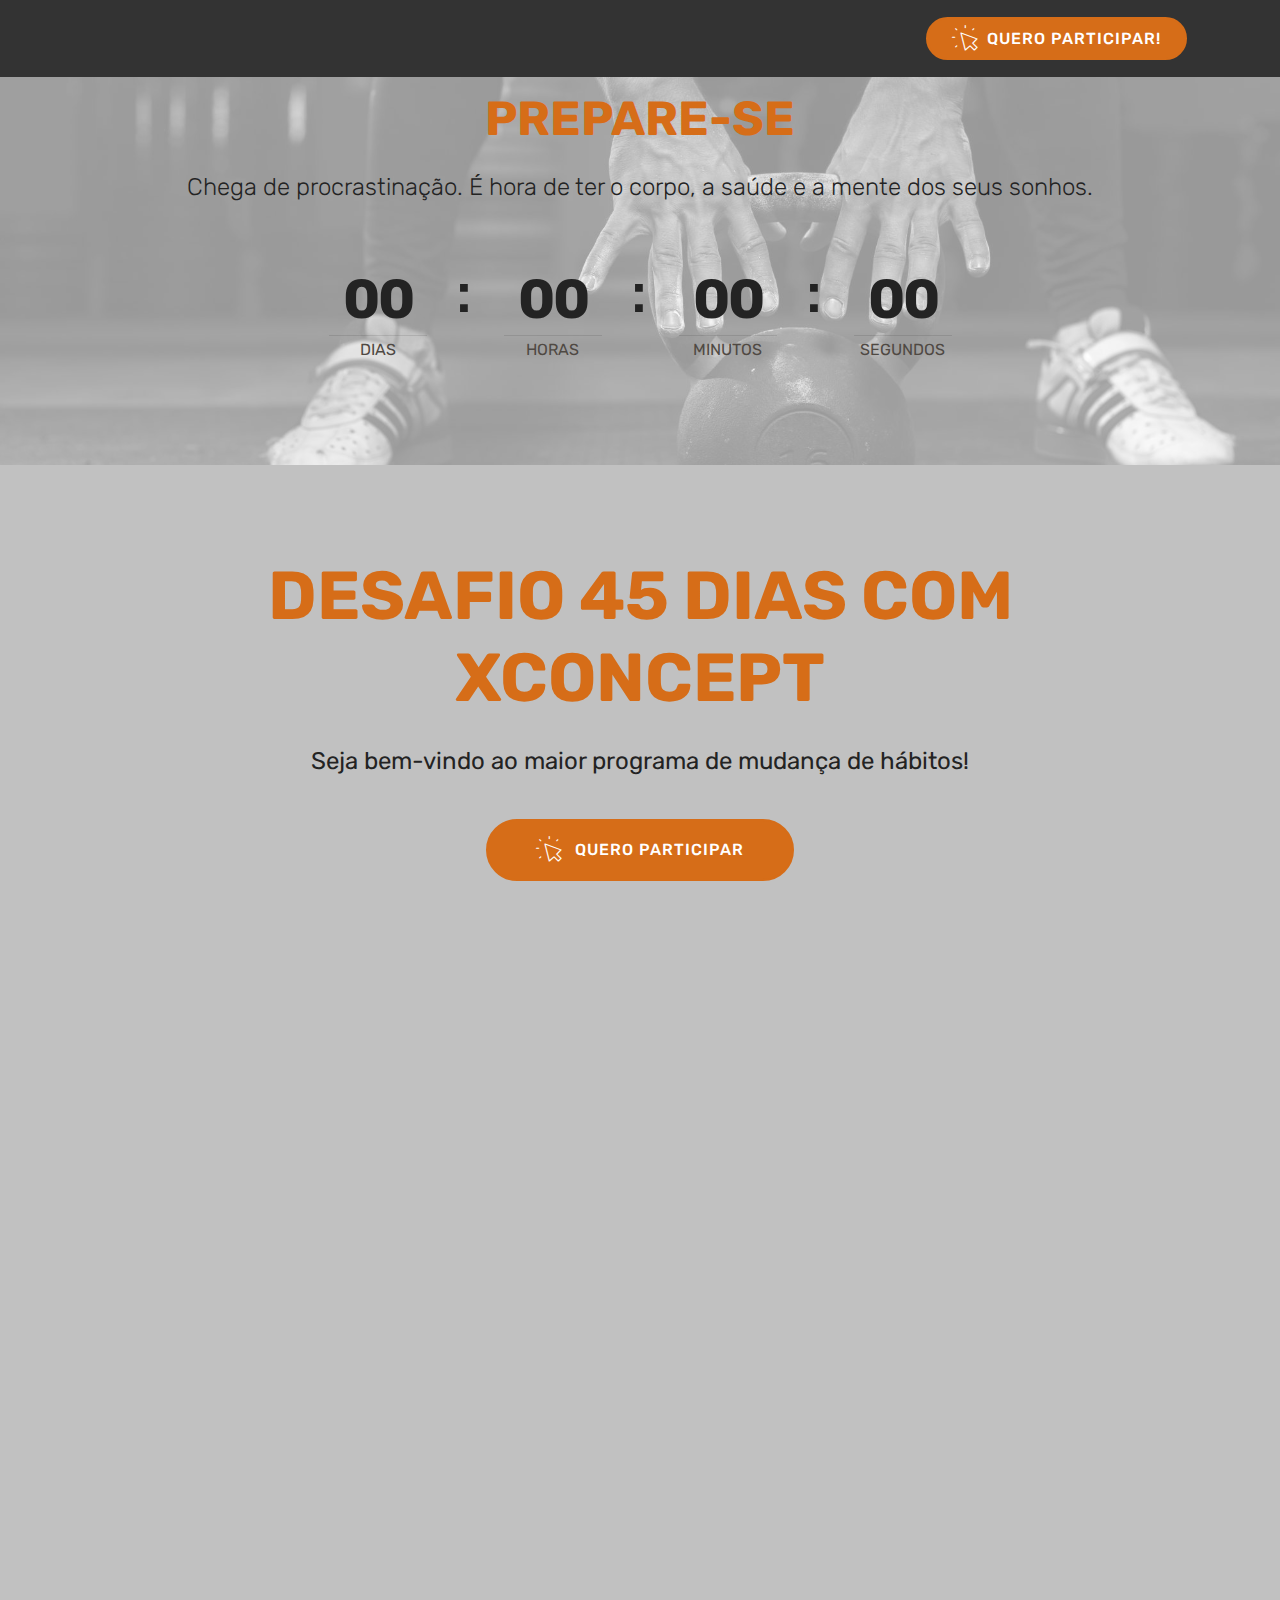
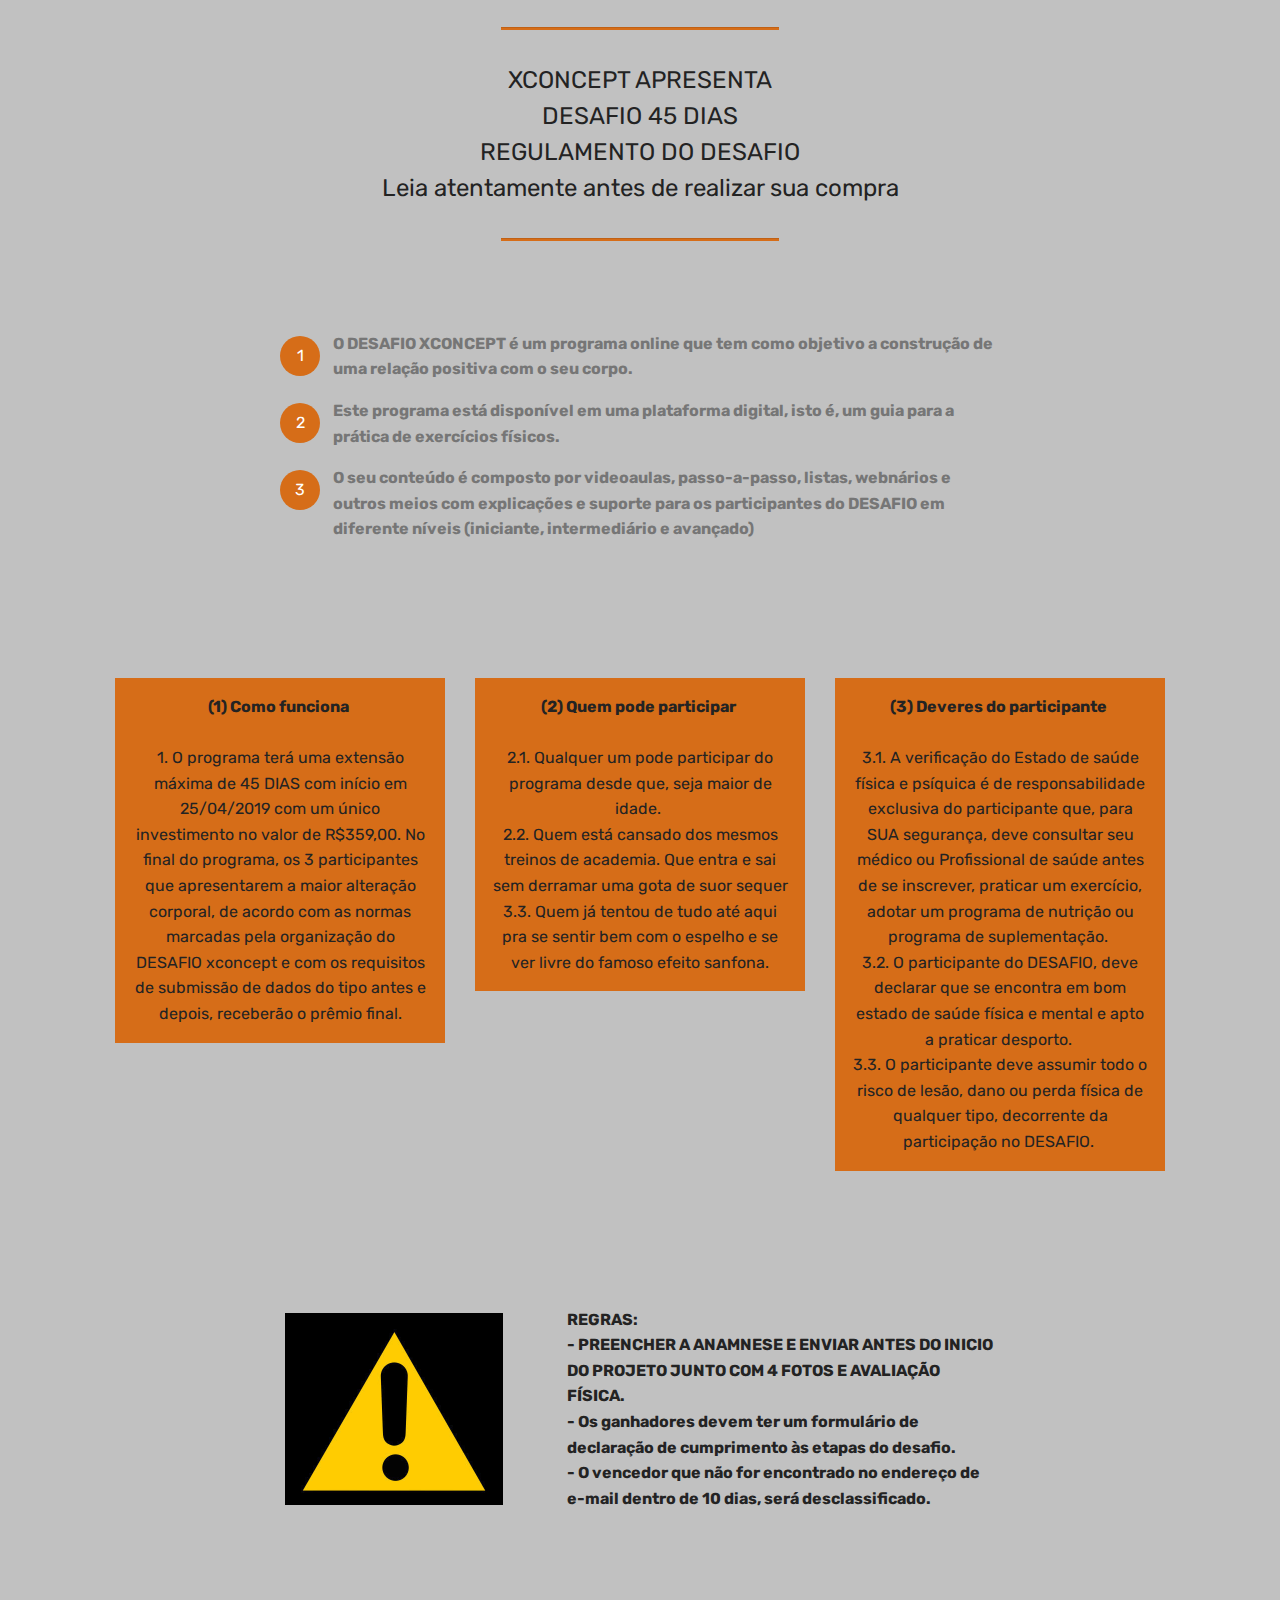
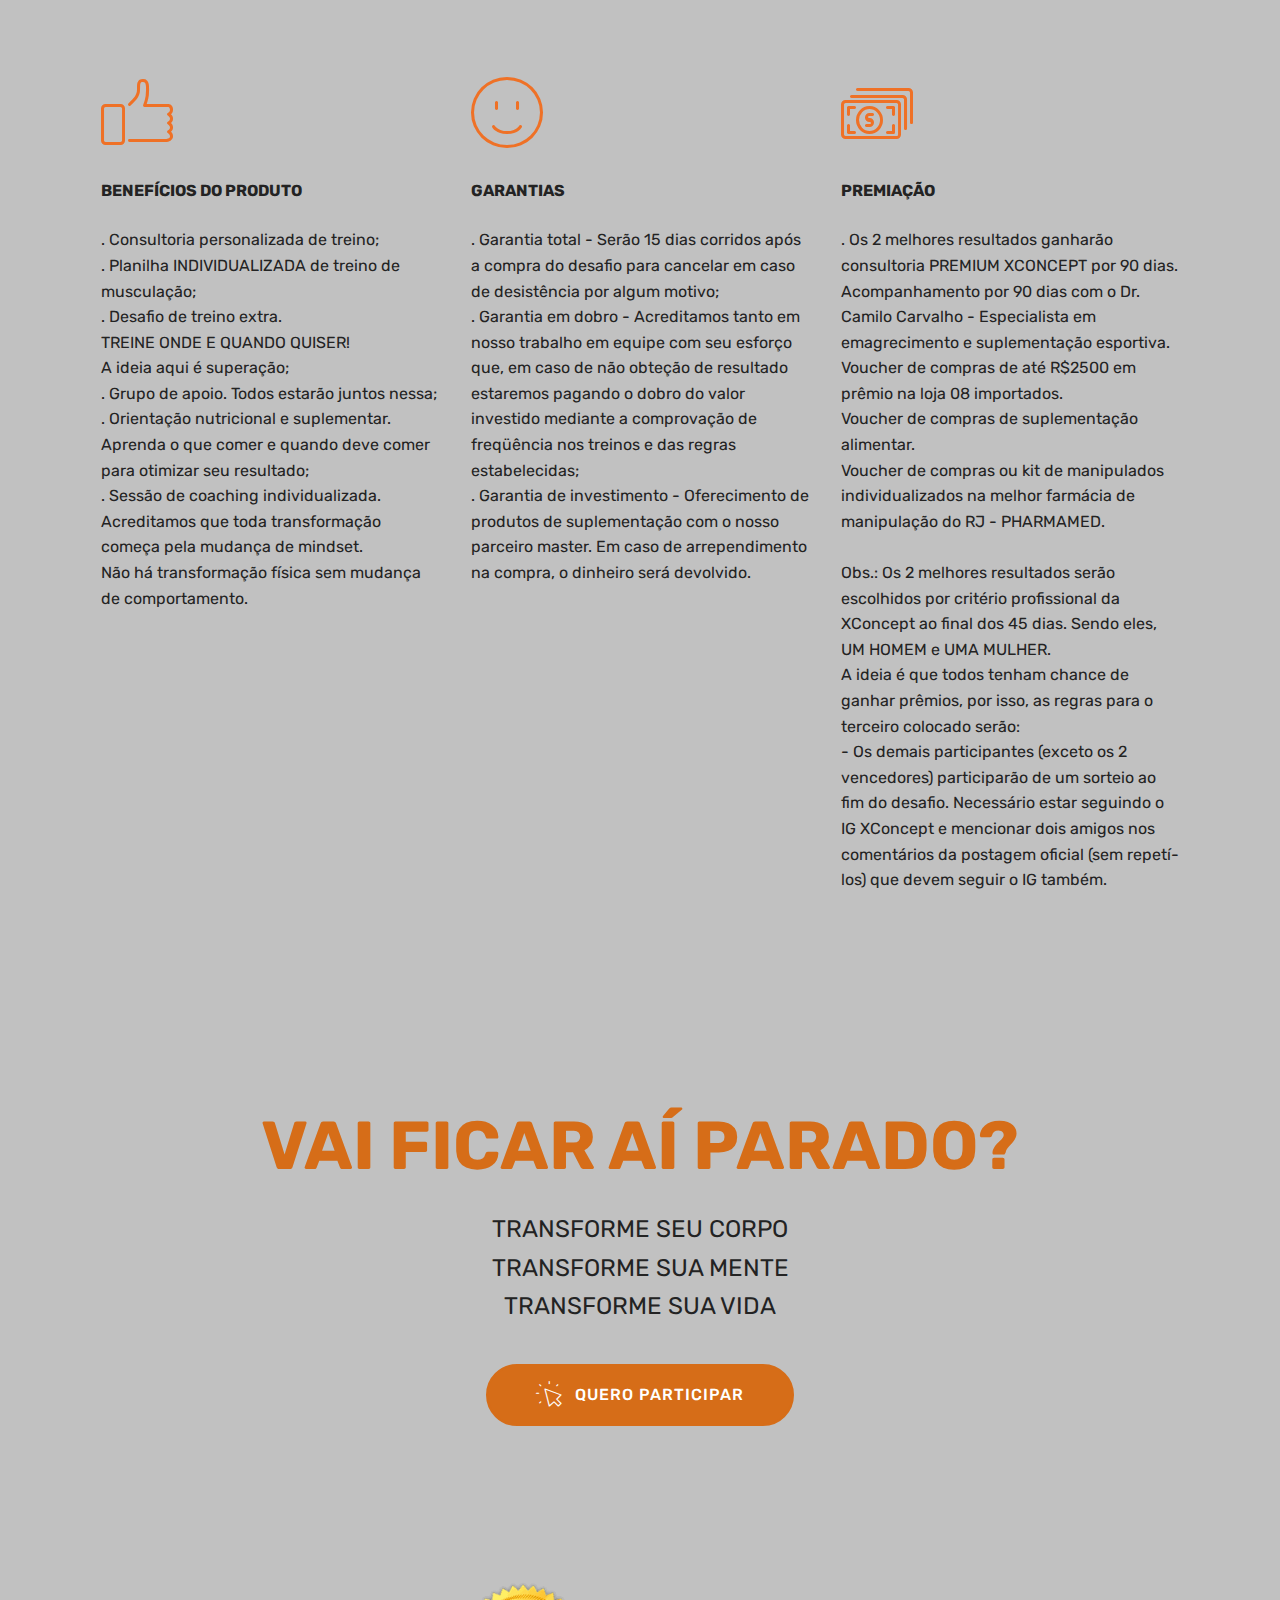
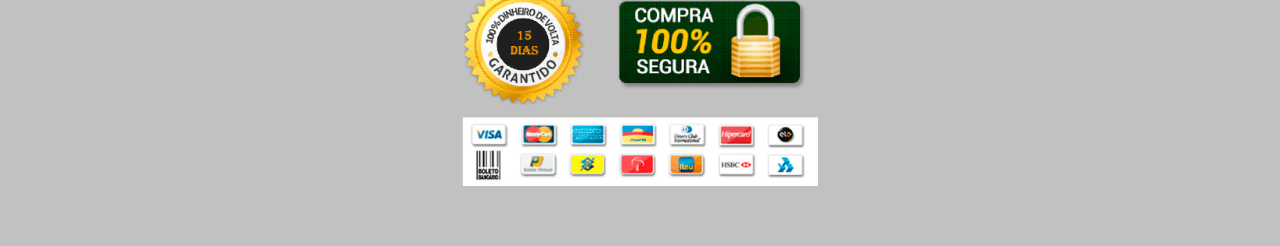
<file: index.html>
<!DOCTYPE html>
<html  >
<head>
  <!-- Site made with Mobirise Website Builder v4.9.6, https://mobirise.com -->
  <meta charset="UTF-8">
  <meta http-equiv="X-UA-Compatible" content="IE=edge">
  <meta name="generator" content="Mobirise v4.9.6, mobirise.com">
  <meta name="viewport" content="width=device-width, initial-scale=1, minimum-scale=1">
  <link rel="shortcut icon" href="assets/images/logo2.png" type="image/x-icon">
  <meta name="description" content="">
  
  <title>Home</title>
  <link rel="stylesheet" href="assets/web/assets/mobirise-icons/mobirise-icons.css">
  <link rel="stylesheet" href="assets/tether/tether.min.css">
  <link rel="stylesheet" href="assets/bootstrap/css/bootstrap.min.css">
  <link rel="stylesheet" href="assets/bootstrap/css/bootstrap-grid.min.css">
  <link rel="stylesheet" href="assets/bootstrap/css/bootstrap-reboot.min.css">
  <link rel="stylesheet" href="assets/dropdown/css/style.css">
  <link rel="stylesheet" href="assets/theme/css/style.css">
  <link rel="stylesheet" href="assets/mobirise/css/mbr-additional.css" type="text/css">
  
  
  
</head>
<body>
  <section class="menu cid-qTkzRZLJNu" once="menu" id="menu1-0">

    

    <nav class="navbar navbar-expand beta-menu navbar-dropdown align-items-center navbar-fixed-top navbar-toggleable-sm">
        <button class="navbar-toggler navbar-toggler-right" type="button" data-toggle="collapse" data-target="#navbarSupportedContent" aria-controls="navbarSupportedContent" aria-expanded="false" aria-label="Toggle navigation">
            <div class="hamburger">
                <span></span>
                <span></span>
                <span></span>
                <span></span>
            </div>
        </button>
        <div class="menu-logo">
            <div class="navbar-brand">
                
                
            </div>
        </div>
        <div class="collapse navbar-collapse" id="navbarSupportedContent">
            <ul class="navbar-nav nav-dropdown navbar-nav-top-padding" data-app-modern-menu="true"><li class="nav-item">
                    <a class="nav-link link text-white display-4" href="https://mobirise.com">
                        </a>
                </li></ul>
            <div class="navbar-buttons mbr-section-btn"><a class="btn btn-sm btn-primary display-4" href="http://api.whatsapp.com/send?1=pt_BR&phone=351933656159"><span class="mbri-cursor-click mbr-iconfont mbr-iconfont-btn"></span>
                    QUERO PARTICIPAR!
                </a></div>
        </div>
    </nav>
</section>

<section class="engine"><a href="https://mobirise.info/g">how to build a site for free</a></section><section class="countdown1 cid-rl0rnUEtJC" id="countdown1-6">
    
    
    <div class="mbr-overlay" style="opacity: 0.6; background-color: rgb(255, 255, 255);">
    </div>
    <div class="container ">
        <h2 class="mbr-section-title pb-3 align-center mbr-fonts-style display-2"><strong>PREPARE-SE</strong></h2>
        <h3 class="mbr-section-subtitle align-center mbr-fonts-style display-5">Chega de procrastinação. É hora de ter o corpo, a saúde e a mente dos seus sonhos.</h3>
        
    </div>
    <div class="container countdown-cont align-center">
        <div class="daysCountdown" title="DIAS"></div>
        <div class="hoursCountdown" title="HORAS"></div> 
        <div class="minutesCountdown" title="MINUTOS"></div> 
        <div class="secondsCountdown" title="SEGUNDOS"></div>
        <div class="countdown pt-5 mt-2" data-due-date="2019/04/22"> 
        </div>
    </div>
</section>

<section class="header1 cid-rl0BlHjBcm" id="header16-b">

    

    

    <div class="container">
        <div class="row justify-content-md-center">
            <div class="col-md-10 align-center">
                <h1 class="mbr-section-title mbr-bold pb-3 mbr-fonts-style display-1">DESAFIO 45 DIAS COM XCONCEPT</h1>
                
                <p class="mbr-text pb-3 mbr-fonts-style display-5">Seja bem-vindo ao maior programa de mudança de hábitos!</p>
                <div class="mbr-section-btn"><a class="btn btn-md btn-primary display-4" href="http://api.whatsapp.com/send?1=pt_BR&phone=5521970429320"><span class="mbri-cursor-click mbr-iconfont mbr-iconfont-btn"></span>QUERO PARTICIPAR</a></div>
            </div>
        </div>
    </div>

</section>

<section class="cid-rl0CbV9GVN" id="video3-d">

    
    
    <figure class="mbr-figure align-center container">
        <div class="video-block" style="width: 80%;">
            <div><iframe class="mbr-embedded-video" src="https://www.youtube.com/embed/ZIYNi4OUV5M?rel=0&amp;amp;showinfo=0&amp;autoplay=0&amp;loop=0" width="1280" height="720" frameborder="0" allowfullscreen></iframe></div>
        </div>
    </figure>
</section>

<section class="mbr-section article content9 cid-rl0CFwPaLH" id="content9-e">
    
     

    <div class="container">
        <div class="inner-container" style="width: 100%;">
            <hr class="line" style="width: 25%;">
            <div class="section-text align-center mbr-fonts-style display-5">XCONCEPT APRESENTA<div>DESAFIO 45 DIAS</div><div>REGULAMENTO DO DESAFIO</div><div>Leia atentamente antes de realizar sua compra</div></div>
            <hr class="line" style="width: 25%;">
        </div>
        </div>
</section>

<section class="mbr-section article content11 cid-rl0CWP0LFh" id="content11-f">
     

    <div class="container">
        <div class="media-container-row">
            <div class="mbr-text counter-container col-12 col-md-8 mbr-fonts-style display-7">
                <ol>
                    <li><strong>O DESAFIO XCONCEPT é um programa online que tem como objetivo a construção de uma relação positiva com o seu corpo.</strong></li><li><strong>Este programa está disponível em uma plataforma digital, isto é, um guia para a prática de exercícios físicos.</strong></li><li><strong>O seu conteúdo é composto por videoaulas, passo-a-passo, listas, webnários e outros meios com explicações e suporte para os participantes do DESAFIO em diferente níveis  (iniciante, intermediário e avançado)</strong></li>
                </ol>
            </div>
        </div>
    </div>
</section>

<section class="mbr-section article content14 cid-rl0E2kqC4o" id="content14-g">
      
     

    <div class="container">
        <div class="media-container-row">
            <div class="row col-12 col-md-12">
                <div class="col-12 mbr-text mbr-fonts-style col-md-4 display-7">
                     <p class="p-3"><strong>(1) Como funciona&nbsp;</strong><br><span style="font-size: 1rem;"><br>1. O programa terá uma extensão máxima de 45 DIAS com início em 25/04/2019 com um único investimento no valor de R$359,00. No final do programa, os 3 participantes que apresentarem a maior alteração corporal, de acordo com as normas marcadas pela organização do DESAFIO xconcept e com os requisitos de submissão de dados do tipo antes e depois, receberão o prêmio final.</span></p>
                </div>
                <div class="col-12 mbr-text mbr-fonts-style display-7 col-md-4">
                     <p class="p-3"><strong>(2) Quem pode participar&nbsp;<br></strong><span style="font-size: 1rem;"><br>2.1. Qualquer um pode participar do programa desde que, seja maior de idade.&nbsp;<br></span><span style="font-size: 1rem;">2.2. Quem está cansado dos mesmos treinos de academia. Que entra e sai sem derramar uma gota de suor sequer 3.3. Quem já tentou de tudo até aqui pra se sentir bem com o espelho e se ver livre do famoso efeito sanfona.</span></p>
                </div>
                <div class="col-12 col-md-4 mbr-text mbr-fonts-style display-7">
                     <p class="p-3"><strong>(3) Deveres do participante&nbsp;</strong><br><span style="font-size: 1rem;"><br>3.1. A verificação do Estado de saúde física e psíquica é de responsabilidade exclusiva do participante que, para SUA segurança, deve consultar seu médico ou Profissional de saúde antes de se inscrever, praticar um exercício, adotar um programa de nutrição ou programa de suplementação.&nbsp;<br></span><span style="font-size: 1rem;">3.2. O participante do DESAFIO, deve declarar que se encontra em bom estado de saúde física e mental e apto a praticar desporto.&nbsp;<br></span><span style="font-size: 1rem;">3.3. O participante deve assumir todo o risco de lesão, dano ou perda física de qualquer tipo, decorrente da participação no DESAFIO.&nbsp;</span></p>
                </div>
            </div>
        </div>
    </div>
</section>

<section class="mbr-section content6 cid-rl0FvIrj0M" id="content6-i">
    
     
    
    <div class="container">
        <div class="media-container-row">
            <div class="col-12 col-md-8">
                <div class="media-container-row">
                    <div class="mbr-figure" style="width: 60%;">
                      <img src="assets/images/mbr-436x384.jpg" alt="Mobirise" title="">  
                    </div>
                    <div class="media-content">
                        <div class="mbr-section-text">
                            <p class="mbr-text mb-0 mbr-fonts-style display-7"><strong>REGRAS:<br>- PREENCHER A ANAMNESE E ENVIAR ANTES DO INICIO DO PROJETO JUNTO COM 4 FOTOS E AVALIAÇÃO FÍSICA. <br>- Os ganhadores devem ter um formulário de declaração de cumprimento às etapas do desafio. <br>- O vencedor que não for encontrado no endereço de e-mail dentro de 10 dias, será desclassificado.</strong></p>
                        </div>
                    </div>
                </div>
            </div>
        </div>
    </div>
</section>

<section class="features5 cid-rl0G2GndBo" id="features5-k">
    
    

    
    <div class="container">
        <div class="media-container-row">

            <div class="card p-3 col-12 col-md-6 col-lg-4">
                <div class="card-img pb-3">
                    <span class="mbr-iconfont mbri-like" style="color: rgb(239, 113, 38); fill: rgb(239, 113, 38);"></span>
                </div>
                <div class="card-box">
                    <h4 class="card-title py-3 mbr-fonts-style display-7"><div><strong>BENEFÍCIOS DO PRODUTO</strong></div></h4>
                    <p class="mbr-text mbr-fonts-style display-7">. Consultoria personalizada de treino;<br>. Planilha INDIVIDUALIZADA de treino de musculação;<br>. Desafio de treino extra. <br>TREINE ONDE E QUANDO QUISER!<br>A ideia aqui é superação;<br>. Grupo de apoio. Todos estarão juntos nessa;<br>. Orientação nutricional e suplementar.<br> Aprenda o que comer e quando deve comer para otimizar seu resultado;<br>. Sessão de coaching individualizada. <br>Acreditamos que toda transformação começa pela mudança de mindset. <br>Não há transformação física sem mudança de comportamento.&nbsp;</p>
                </div>
            </div>

            <div class="card p-3 col-12 col-md-6 col-lg-4">
                <div class="card-img pb-3">
                    <span class="mbr-iconfont mbri-smile-face" style="color: rgb(239, 113, 38); fill: rgb(239, 113, 38);"></span>
                </div>
                <div class="card-box">
                    <h4 class="card-title py-3 mbr-fonts-style display-7"><strong>GARANTIAS</strong></h4>
                    <p class="mbr-text mbr-fonts-style display-7">. Garantia total - Serão 15 dias corridos após a compra do desafio para cancelar em caso de desistência por algum motivo; <br>. Garantia em dobro - Acreditamos tanto em nosso trabalho em equipe com seu esforço que, em caso de não obteção de resultado estaremos pagando o dobro do valor investido mediante a comprovação de freqüência nos treinos e das regras estabelecidas; <br>. Garantia de investimento - Oferecimento de produtos de suplementação com o nosso parceiro master. Em caso de arrependimento na compra, o dinheiro será devolvido.&nbsp;</p>
                </div>
            </div>

            <div class="card p-3 col-12 col-md-6 col-lg-4">
                <div class="card-img pb-3">
                    <span class="mbr-iconfont mbri-cash" style="color: rgb(239, 113, 38); fill: rgb(239, 113, 38);"></span>
                </div>
                <div class="card-box">
                    <h4 class="card-title py-3 mbr-fonts-style display-7"><strong>PREMIAÇÃO</strong></h4>
                    <p class="mbr-text mbr-fonts-style display-7">. Os 2 melhores resultados ganharão consultoria PREMIUM XCONCEPT por 90 dias. <br>Acompanhamento por 90 dias com o Dr. Camilo Carvalho - Especialista em emagrecimento e suplementação esportiva. <br>Voucher de compras de até R$2500 em prêmio na loja 08 importados. <br>Voucher de compras de suplementação alimentar. <br>Voucher de compras ou kit de manipulados individualizados na melhor farmácia de manipulação do RJ - PHARMAMED. <br><br>Obs.: Os 2 melhores resultados serão escolhidos por critério profissional da XConcept ao final dos 45 dias. Sendo eles, UM HOMEM e UMA MULHER. <br>A ideia é que todos tenham chance de ganhar prêmios, por isso, as regras para o terceiro colocado serão: <br>- Os demais participantes (exceto os 2 vencedores) participarão de um sorteio ao fim do desafio. Necessário estar seguindo o IG XConcept e mencionar dois amigos nos comentários da postagem oficial (sem repetí-los) que devem seguir o IG também.</p>
                </div>
            </div>

            
        </div>
    </div>
</section>

<section class="header1 cid-rl0H3OBu2E" id="header16-l">

    

    

    <div class="container">
        <div class="row justify-content-md-center">
            <div class="col-md-10 align-center">
                <h1 class="mbr-section-title mbr-bold pb-3 mbr-fonts-style display-1">VAI FICAR AÍ PARADO?</h1>
                
                <p class="mbr-text pb-3 mbr-fonts-style display-5">TRANSFORME SEU CORPO<br>TRANSFORME SUA MENTE<br>TRANSFORME SUA VIDA</p>
                <div class="mbr-section-btn"><a class="btn btn-md btn-primary display-4" href="http://api.whatsapp.com/send?1=pt_BR&phone=5521970429320"><span class="mbri-cursor-click mbr-iconfont mbr-iconfont-btn"></span>QUERO PARTICIPAR</a></div>
            </div>
        </div>
    </div>

</section>

<section class="cid-rl0LH1gcMN" id="image1-m">

    

    <figure class="mbr-figure container">
        <div class="image-block" style="width: 32%;">
            <img src="assets/images/https-saibatudoaqui.net-wp-content-uploads-2018-05-curso-aposta-de-valor-preo-455x262.png" width="1400" alt="Mobirise" title="">
            
        </div>
    </figure>
</section>


  <script src="assets/web/assets/jquery/jquery.min.js"></script>
  <script src="assets/popper/popper.min.js"></script>
  <script src="assets/tether/tether.min.js"></script>
  <script src="assets/bootstrap/js/bootstrap.min.js"></script>
  <script src="assets/smoothscroll/smooth-scroll.js"></script>
  <script src="assets/dropdown/js/script.min.js"></script>
  <script src="assets/touchswipe/jquery.touch-swipe.min.js"></script>
  <script src="assets/countdown/jquery.countdown.min.js"></script>
  <script src="assets/theme/js/script.js"></script>
  
  
</body>
</html>
</file>
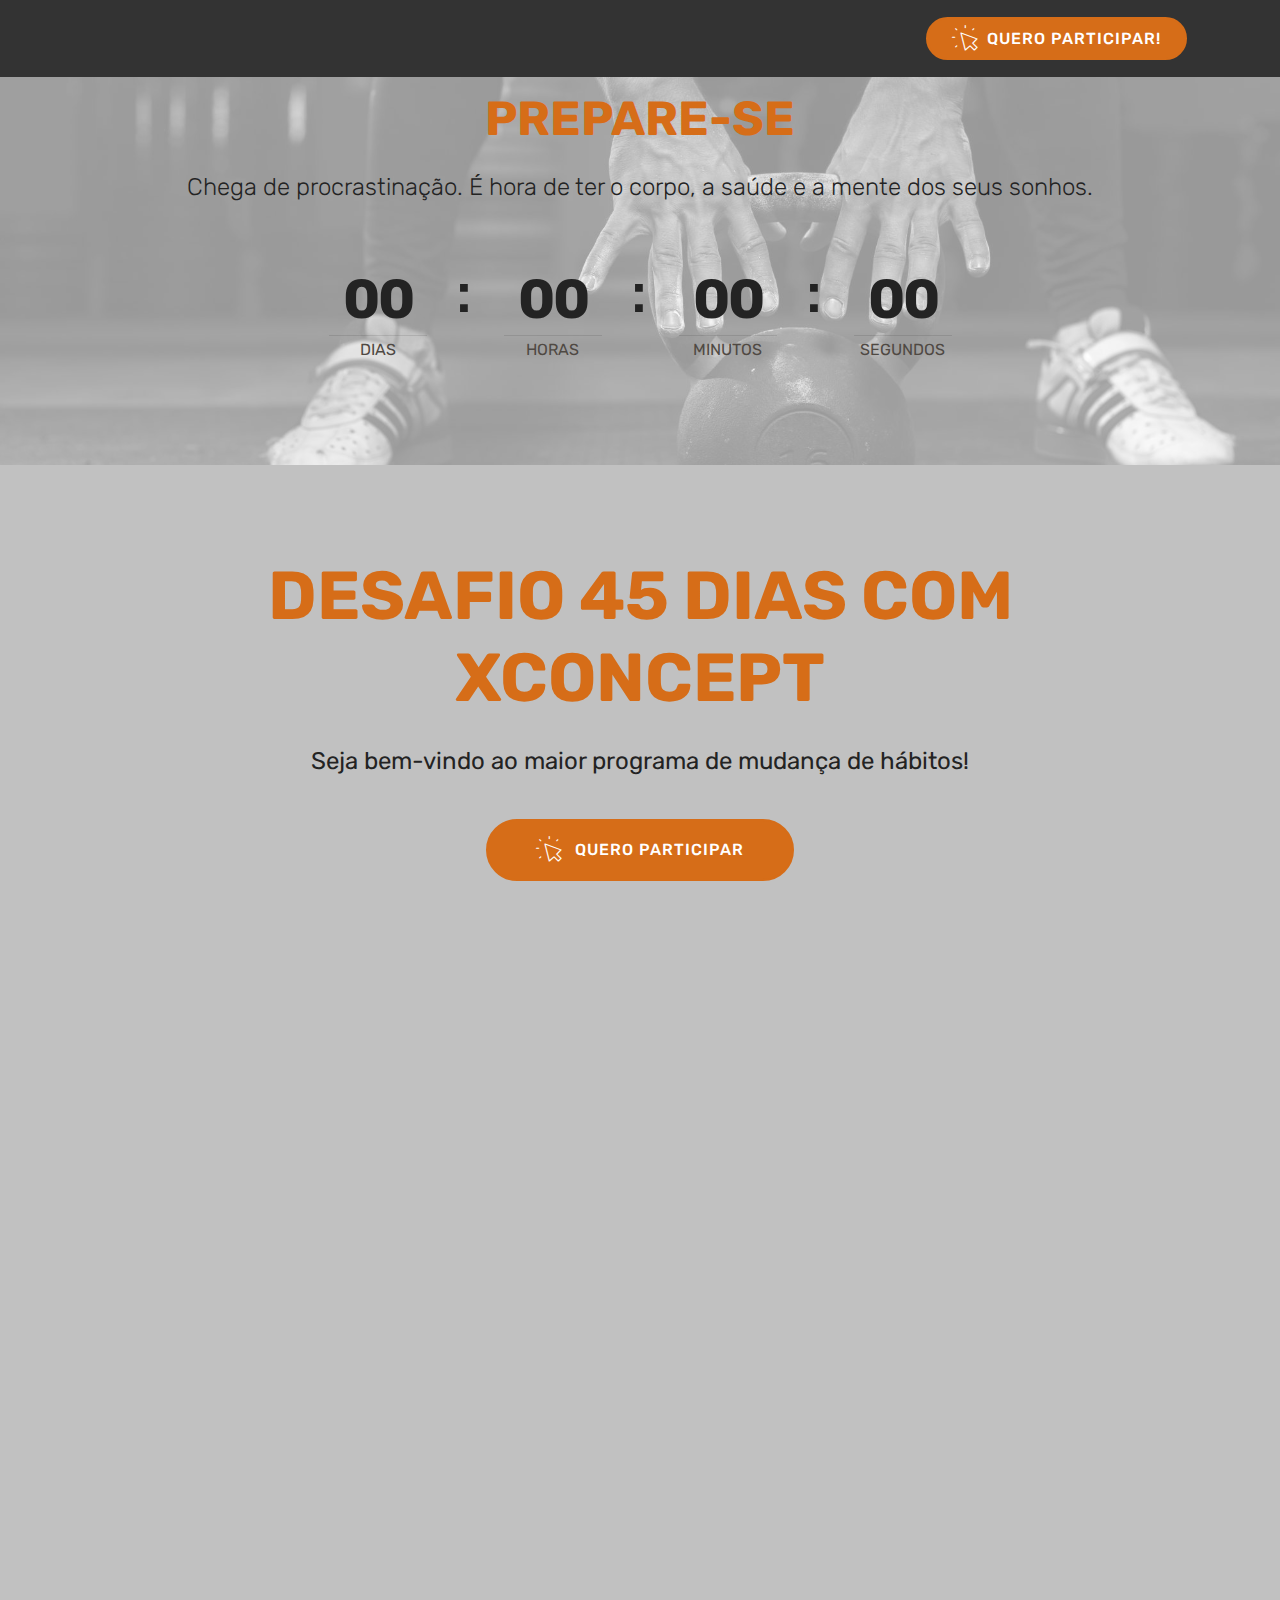
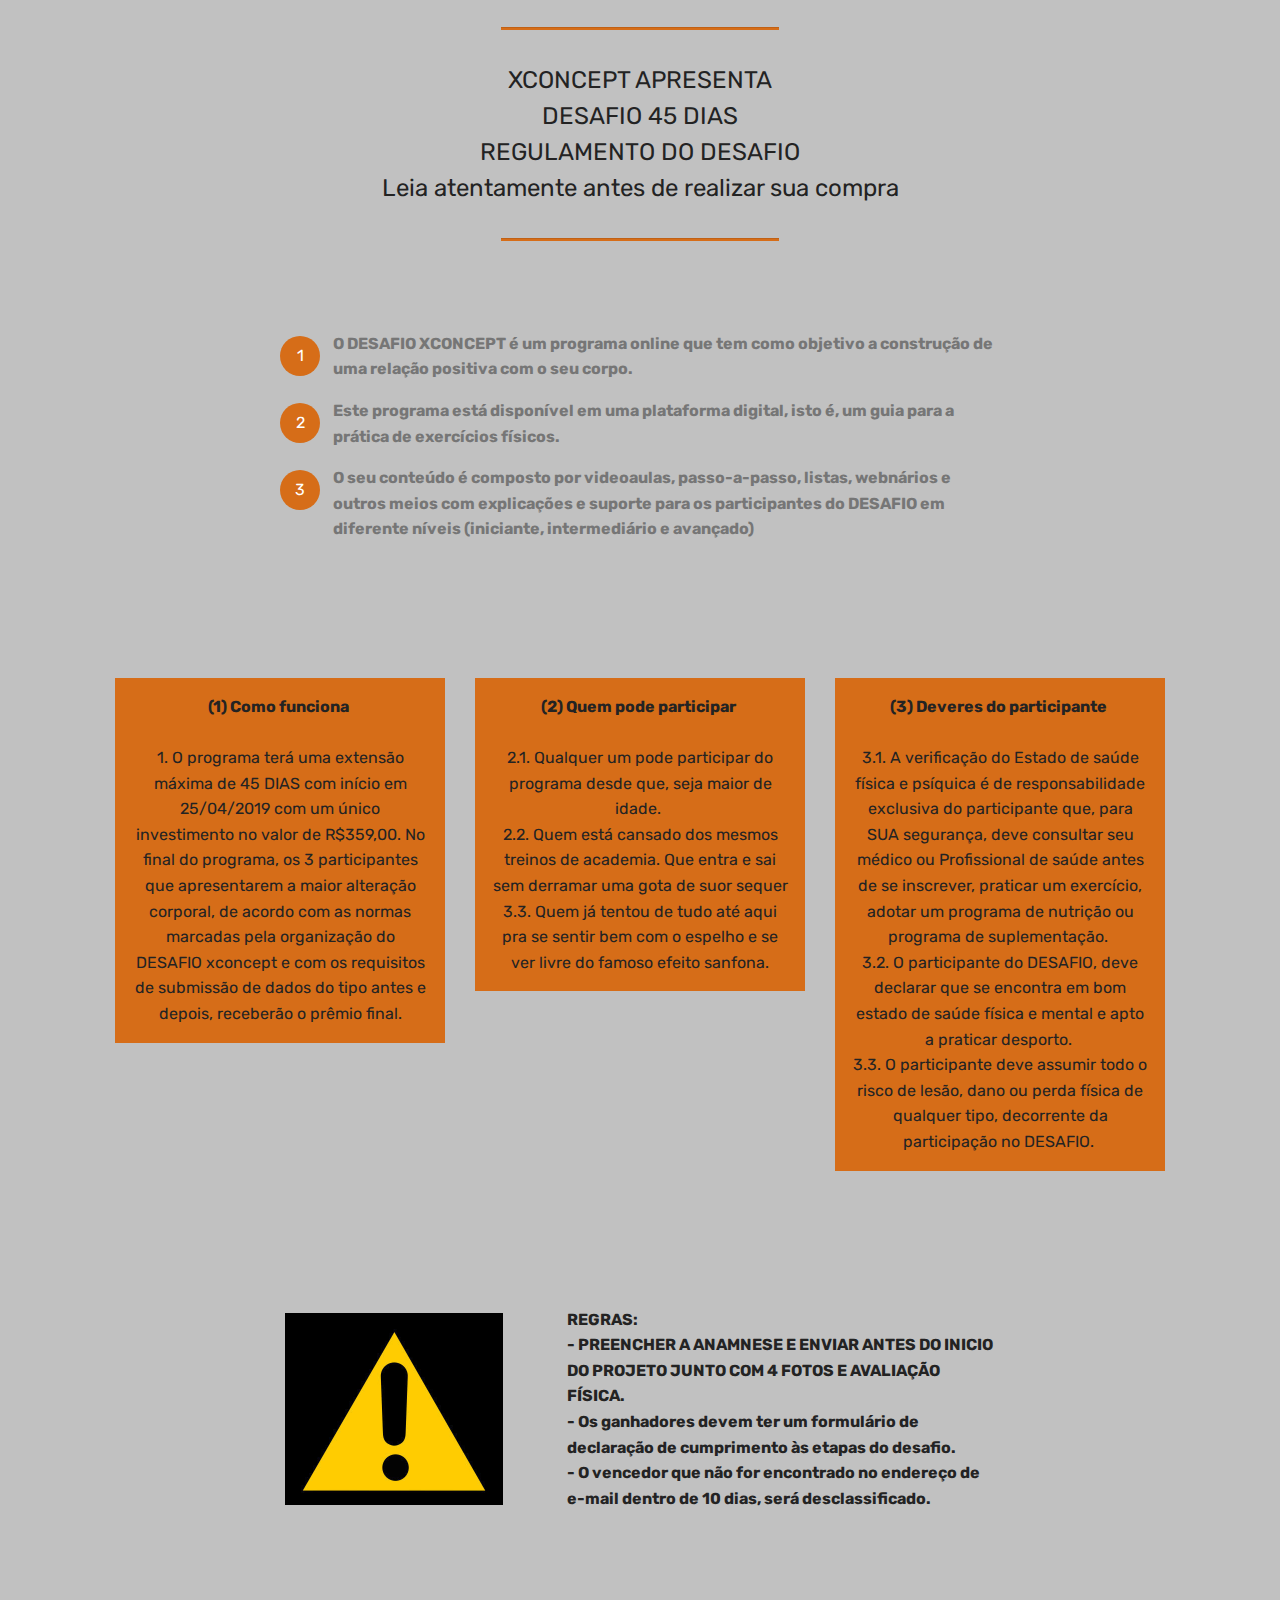
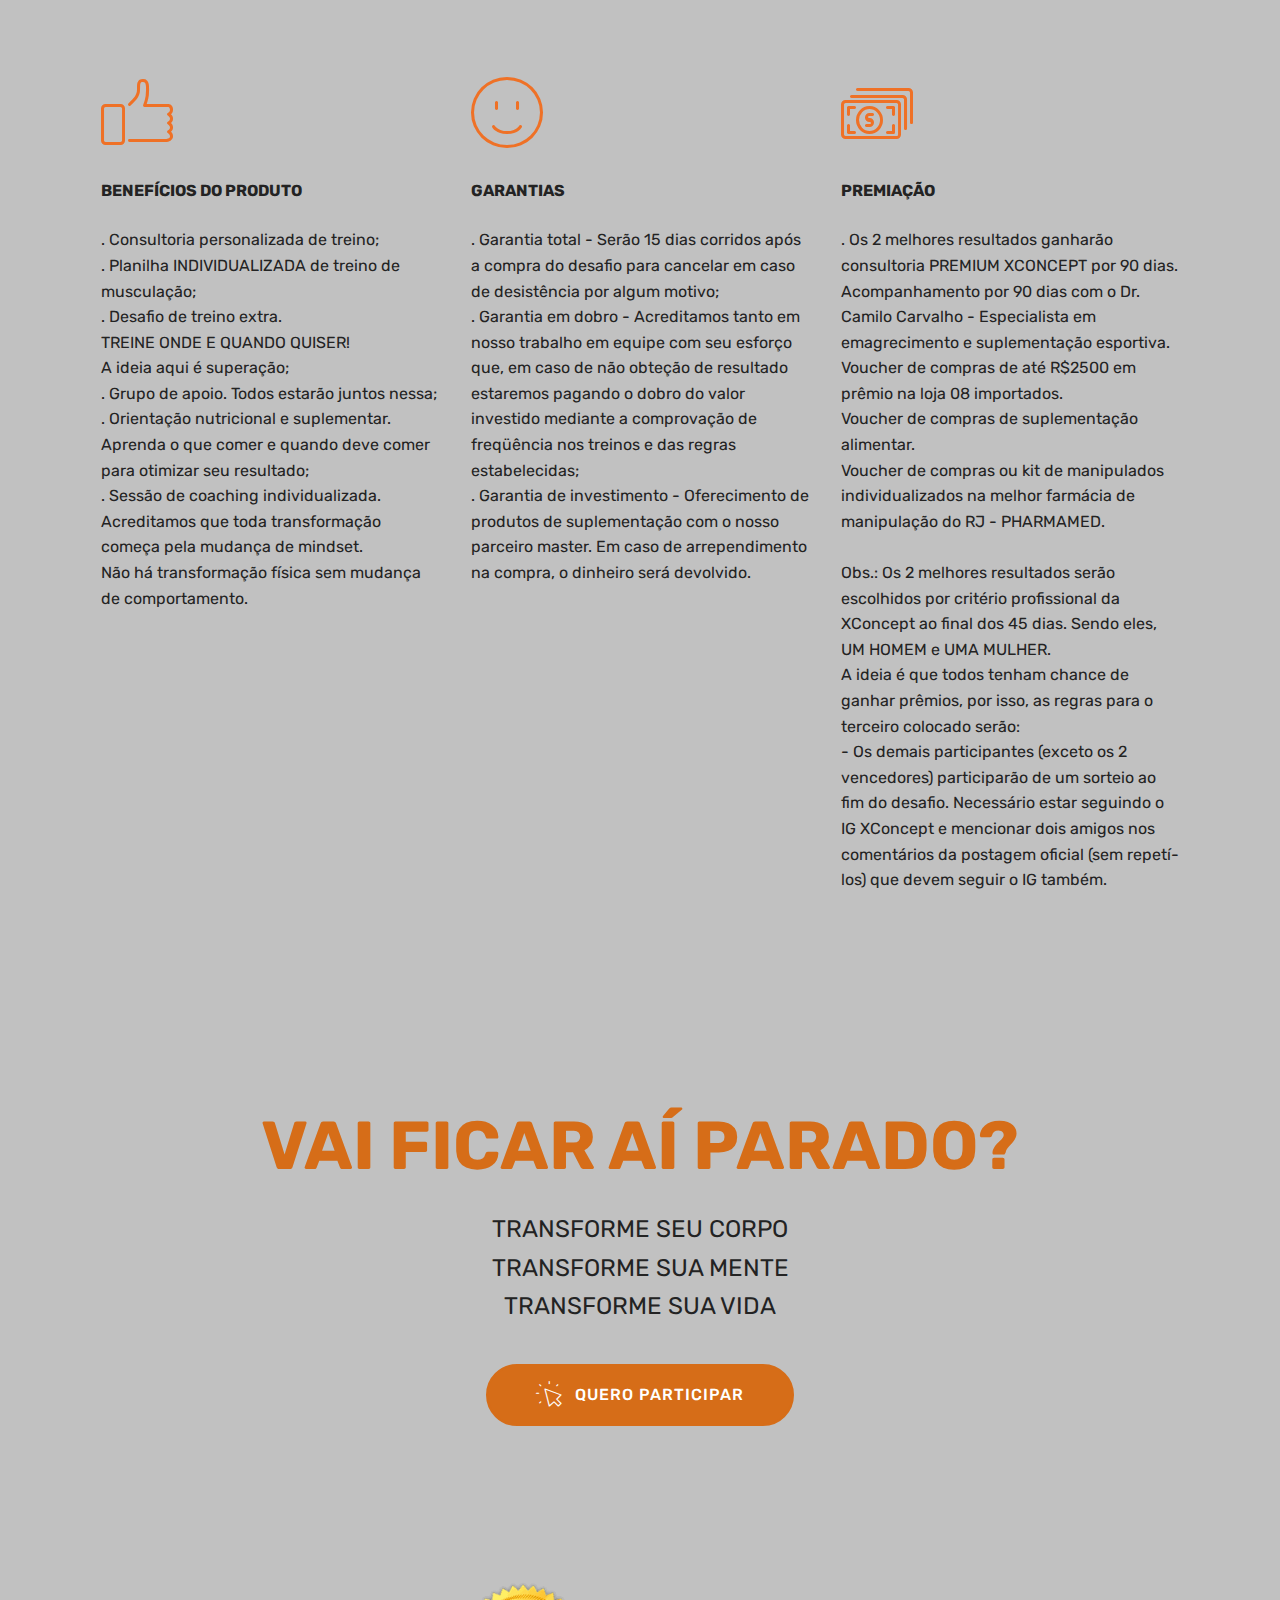
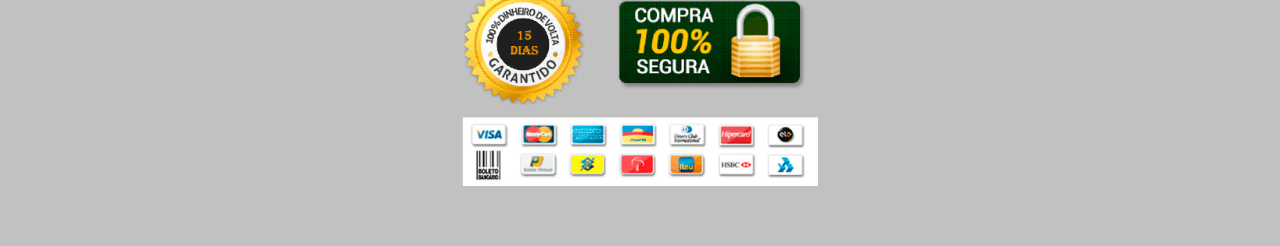
<file: page1.html>
<!DOCTYPE html>
<html  >
<head>
  <!-- Site made with Mobirise Website Builder v4.9.6, https://mobirise.com -->
  <meta charset="UTF-8">
  <meta http-equiv="X-UA-Compatible" content="IE=edge">
  <meta name="generator" content="Mobirise v4.9.6, mobirise.com">
  <meta name="viewport" content="width=device-width, initial-scale=1, minimum-scale=1">
  <link rel="shortcut icon" href="assets/images/logo2.png" type="image/x-icon">
  <meta name="description" content="">
  
  <title>Page 1</title>
  <link rel="stylesheet" href="assets/web/assets/mobirise-icons/mobirise-icons.css">
  <link rel="stylesheet" href="assets/tether/tether.min.css">
  <link rel="stylesheet" href="assets/bootstrap/css/bootstrap.min.css">
  <link rel="stylesheet" href="assets/bootstrap/css/bootstrap-grid.min.css">
  <link rel="stylesheet" href="assets/bootstrap/css/bootstrap-reboot.min.css">
  <link rel="stylesheet" href="assets/dropdown/css/style.css">
  <link rel="stylesheet" href="assets/theme/css/style.css">
  <link rel="stylesheet" href="assets/mobirise/css/mbr-additional.css" type="text/css">
  
  
  
</head>
<body>
  <section class="menu cid-qTkzRZLJNu" once="menu" id="menu1-0">

    

    <nav class="navbar navbar-expand beta-menu navbar-dropdown align-items-center navbar-fixed-top navbar-toggleable-sm">
        <button class="navbar-toggler navbar-toggler-right" type="button" data-toggle="collapse" data-target="#navbarSupportedContent" aria-controls="navbarSupportedContent" aria-expanded="false" aria-label="Toggle navigation">
            <div class="hamburger">
                <span></span>
                <span></span>
                <span></span>
                <span></span>
            </div>
        </button>
        <div class="menu-logo">
            <div class="navbar-brand">
                
                
            </div>
        </div>
        <div class="collapse navbar-collapse" id="navbarSupportedContent">
            <ul class="navbar-nav nav-dropdown navbar-nav-top-padding" data-app-modern-menu="true"><li class="nav-item">
                    <a class="nav-link link text-white display-4" href="https://mobirise.com">
                        </a>
                </li></ul>
            <div class="navbar-buttons mbr-section-btn"><a class="btn btn-sm btn-primary display-4" href="http://api.whatsapp.com/send?1=pt_BR&phone=351933656159"><span class="mbri-cursor-click mbr-iconfont mbr-iconfont-btn"></span>
                    QUERO PARTICIPAR!
                </a></div>
        </div>
    </nav>
</section>

<section class="engine"><a href="https://mobirise.info/v">free html templates</a></section><section class="countdown1 cid-rl0rnUEtJC" id="countdown1-6">
    
    
    <div class="mbr-overlay" style="opacity: 0.6; background-color: rgb(255, 255, 255);">
    </div>
    <div class="container ">
        <h2 class="mbr-section-title pb-3 align-center mbr-fonts-style display-2"><strong>PREPARE-SE</strong></h2>
        <h3 class="mbr-section-subtitle align-center mbr-fonts-style display-5">Chega de procrastinação. É hora de ter o corpo, a saúde e a mente dos seus sonhos.</h3>
        
    </div>
    <div class="container countdown-cont align-center">
        <div class="daysCountdown" title="DIAS"></div>
        <div class="hoursCountdown" title="HORAS"></div> 
        <div class="minutesCountdown" title="MINUTOS"></div> 
        <div class="secondsCountdown" title="SEGUNDOS"></div>
        <div class="countdown pt-5 mt-2" data-due-date="2019/04/22"> 
        </div>
    </div>
</section>

<section class="header1 cid-rl0BlHjBcm" id="header16-b">

    

    

    <div class="container">
        <div class="row justify-content-md-center">
            <div class="col-md-10 align-center">
                <h1 class="mbr-section-title mbr-bold pb-3 mbr-fonts-style display-1">DESAFIO 45 DIAS COM XCONCEPT</h1>
                
                <p class="mbr-text pb-3 mbr-fonts-style display-5">Seja bem-vindo ao maior programa de mudança de hábitos!</p>
                <div class="mbr-section-btn"><a class="btn btn-md btn-primary display-4" href="http://api.whatsapp.com/send?1=pt_BR&phone=351933656159"><span class="mbri-cursor-click mbr-iconfont mbr-iconfont-btn"></span>QUERO PARTICIPAR</a></div>
            </div>
        </div>
    </div>

</section>

<section class="cid-rl0CbV9GVN" id="video3-d">

    
    
    <figure class="mbr-figure align-center container">
        <div class="video-block" style="width: 80%;">
            <div><iframe class="mbr-embedded-video" src="https://www.youtube.com/embed/ZIYNi4OUV5M?rel=0&amp;amp;showinfo=0&amp;autoplay=0&amp;loop=0" width="1280" height="720" frameborder="0" allowfullscreen></iframe></div>
        </div>
    </figure>
</section>

<section class="mbr-section article content9 cid-rl0CFwPaLH" id="content9-e">
    
     

    <div class="container">
        <div class="inner-container" style="width: 100%;">
            <hr class="line" style="width: 25%;">
            <div class="section-text align-center mbr-fonts-style display-5">XCONCEPT APRESENTA<div>DESAFIO 45 DIAS</div><div>REGULAMENTO DO DESAFIO</div><div>Leia atentamente antes de realizar sua compra</div></div>
            <hr class="line" style="width: 25%;">
        </div>
        </div>
</section>

<section class="mbr-section article content11 cid-rl0CWP0LFh" id="content11-f">
     

    <div class="container">
        <div class="media-container-row">
            <div class="mbr-text counter-container col-12 col-md-8 mbr-fonts-style display-7">
                <ol>
                    <li><strong>O DESAFIO XCONCEPT é um programa online que tem como objetivo a construção de uma relação positiva com o seu corpo.</strong></li><li><strong>Este programa está disponível em uma plataforma digital, isto é, um guia para a prática de exercícios físicos.</strong></li><li><strong>O seu conteúdo é composto por videoaulas, passo-a-passo, listas, webnários e outros meios com explicações e suporte para os participantes do DESAFIO em diferente níveis  (iniciante, intermediário e avançado)</strong></li>
                </ol>
            </div>
        </div>
    </div>
</section>

<section class="mbr-section article content14 cid-rl0E2kqC4o" id="content14-g">
      
     

    <div class="container">
        <div class="media-container-row">
            <div class="row col-12 col-md-12">
                <div class="col-12 mbr-text mbr-fonts-style col-md-4 display-7">
                     <p class="p-3"><strong>(1) Como funciona&nbsp;</strong><br><span style="font-size: 1rem;"><br>1. O programa terá uma extensão máxima de 45 DIAS com início em 25/04/2019 com um único investimento no valor de R$359,00. No final do programa, os 3 participantes que apresentarem a maior alteração corporal, de acordo com as normas marcadas pela organização do DESAFIO xconcept e com os requisitos de submissão de dados do tipo antes e depois, receberão o prêmio final.</span></p>
                </div>
                <div class="col-12 mbr-text mbr-fonts-style display-7 col-md-4">
                     <p class="p-3"><strong>(2) Quem pode participar&nbsp;<br></strong><span style="font-size: 1rem;"><br>2.1. Qualquer um pode participar do programa desde que, seja maior de idade.&nbsp;<br></span><span style="font-size: 1rem;">2.2. Quem está cansado dos mesmos treinos de academia. Que entra e sai sem derramar uma gota de suor sequer 3.3. Quem já tentou de tudo até aqui pra se sentir bem com o espelho e se ver livre do famoso efeito sanfona.</span></p>
                </div>
                <div class="col-12 col-md-4 mbr-text mbr-fonts-style display-7">
                     <p class="p-3"><strong>(3) Deveres do participante&nbsp;</strong><br><span style="font-size: 1rem;"><br>3.1. A verificação do Estado de saúde física e psíquica é de responsabilidade exclusiva do participante que, para SUA segurança, deve consultar seu médico ou Profissional de saúde antes de se inscrever, praticar um exercício, adotar um programa de nutrição ou programa de suplementação.&nbsp;<br></span><span style="font-size: 1rem;">3.2. O participante do DESAFIO, deve declarar que se encontra em bom estado de saúde física e mental e apto a praticar desporto.&nbsp;<br></span><span style="font-size: 1rem;">3.3. O participante deve assumir todo o risco de lesão, dano ou perda física de qualquer tipo, decorrente da participação no DESAFIO.&nbsp;</span></p>
                </div>
            </div>
        </div>
    </div>
</section>

<section class="mbr-section content6 cid-rl0FvIrj0M" id="content6-i">
    
     
    
    <div class="container">
        <div class="media-container-row">
            <div class="col-12 col-md-8">
                <div class="media-container-row">
                    <div class="mbr-figure" style="width: 60%;">
                      <img src="assets/images/mbr-436x384.jpg" alt="Mobirise" title="">  
                    </div>
                    <div class="media-content">
                        <div class="mbr-section-text">
                            <p class="mbr-text mb-0 mbr-fonts-style display-7"><strong>REGRAS:<br>- PREENCHER A ANAMNESE E ENVIAR ANTES DO INICIO DO PROJETO JUNTO COM 4 FOTOS E AVALIAÇÃO FÍSICA. <br>- Os ganhadores devem ter um formulário de declaração de cumprimento às etapas do desafio. <br>- O vencedor que não for encontrado no endereço de e-mail dentro de 10 dias, será desclassificado.</strong></p>
                        </div>
                    </div>
                </div>
            </div>
        </div>
    </div>
</section>

<section class="features5 cid-rl0G2GndBo" id="features5-k">
    
    

    
    <div class="container">
        <div class="media-container-row">

            <div class="card p-3 col-12 col-md-6 col-lg-4">
                <div class="card-img pb-3">
                    <span class="mbr-iconfont mbri-like" style="color: rgb(239, 113, 38); fill: rgb(239, 113, 38);"></span>
                </div>
                <div class="card-box">
                    <h4 class="card-title py-3 mbr-fonts-style display-7"><div><strong>BENEFÍCIOS DO PRODUTO</strong></div></h4>
                    <p class="mbr-text mbr-fonts-style display-7">. Consultoria personalizada de treino;<br>. Planilha INDIVIDUALIZADA de treino de musculação;<br>. Desafio de treino extra. <br>TREINE ONDE E QUANDO QUISER!<br>A ideia aqui é superação;<br>. Grupo de apoio. Todos estarão juntos nessa;<br>. Orientação nutricional e suplementar.<br> Aprenda o que comer e quando deve comer para otimizar seu resultado;<br>. Sessão de coaching individualizada. <br>Acreditamos que toda transformação começa pela mudança de mindset. <br>Não há transformação física sem mudança de comportamento.&nbsp;</p>
                </div>
            </div>

            <div class="card p-3 col-12 col-md-6 col-lg-4">
                <div class="card-img pb-3">
                    <span class="mbr-iconfont mbri-smile-face" style="color: rgb(239, 113, 38); fill: rgb(239, 113, 38);"></span>
                </div>
                <div class="card-box">
                    <h4 class="card-title py-3 mbr-fonts-style display-7"><strong>GARANTIAS</strong></h4>
                    <p class="mbr-text mbr-fonts-style display-7">. Garantia total - Serão 15 dias corridos após a compra do desafio para cancelar em caso de desistência por algum motivo; <br>. Garantia em dobro - Acreditamos tanto em nosso trabalho em equipe com seu esforço que, em caso de não obteção de resultado estaremos pagando o dobro do valor investido mediante a comprovação de freqüência nos treinos e das regras estabelecidas; <br>. Garantia de investimento - Oferecimento de produtos de suplementação com o nosso parceiro master. Em caso de arrependimento na compra, o dinheiro será devolvido.&nbsp;</p>
                </div>
            </div>

            <div class="card p-3 col-12 col-md-6 col-lg-4">
                <div class="card-img pb-3">
                    <span class="mbr-iconfont mbri-cash" style="color: rgb(239, 113, 38); fill: rgb(239, 113, 38);"></span>
                </div>
                <div class="card-box">
                    <h4 class="card-title py-3 mbr-fonts-style display-7"><strong>PREMIAÇÃO</strong></h4>
                    <p class="mbr-text mbr-fonts-style display-7">. Os 2 melhores resultados ganharão consultoria PREMIUM XCONCEPT por 90 dias. <br>Acompanhamento por 90 dias com o Dr. Camilo Carvalho - Especialista em emagrecimento e suplementação esportiva. <br>Voucher de compras de até R$2500 em prêmio na loja 08 importados. <br>Voucher de compras de suplementação alimentar. <br>Voucher de compras ou kit de manipulados individualizados na melhor farmácia de manipulação do RJ - PHARMAMED. <br><br>Obs.: Os 2 melhores resultados serão escolhidos por critério profissional da XConcept ao final dos 45 dias. Sendo eles, UM HOMEM e UMA MULHER. <br>A ideia é que todos tenham chance de ganhar prêmios, por isso, as regras para o terceiro colocado serão: <br>- Os demais participantes (exceto os 2 vencedores) participarão de um sorteio ao fim do desafio. Necessário estar seguindo o IG XConcept e mencionar dois amigos nos comentários da postagem oficial (sem repetí-los) que devem seguir o IG também.</p>
                </div>
            </div>

            
        </div>
    </div>
</section>

<section class="header1 cid-rl0H3OBu2E" id="header16-l">

    

    

    <div class="container">
        <div class="row justify-content-md-center">
            <div class="col-md-10 align-center">
                <h1 class="mbr-section-title mbr-bold pb-3 mbr-fonts-style display-1">VAI FICAR AÍ PARADO?</h1>
                
                <p class="mbr-text pb-3 mbr-fonts-style display-5">TRANSFORME SEU CORPO<br>TRANSFORME SUA MENTE<br>TRANSFORME SUA VIDA</p>
                <div class="mbr-section-btn"><a class="btn btn-md btn-primary display-4" href="http://api.whatsapp.com/send?1=pt_BR&phone=351933656159"><span class="mbri-cursor-click mbr-iconfont mbr-iconfont-btn"></span>QUERO PARTICIPAR</a></div>
            </div>
        </div>
    </div>

</section>

<section class="cid-rl0LH1gcMN" id="image1-m">

    

    <figure class="mbr-figure container">
        <div class="image-block" style="width: 32%;">
            <img src="assets/images/https-saibatudoaqui.net-wp-content-uploads-2018-05-curso-aposta-de-valor-preo-455x262.png" width="1400" alt="Mobirise" title="">
            
        </div>
    </figure>
</section>


  <script src="assets/web/assets/jquery/jquery.min.js"></script>
  <script src="assets/popper/popper.min.js"></script>
  <script src="assets/tether/tether.min.js"></script>
  <script src="assets/bootstrap/js/bootstrap.min.js"></script>
  <script src="assets/smoothscroll/smooth-scroll.js"></script>
  <script src="assets/dropdown/js/script.min.js"></script>
  <script src="assets/touchswipe/jquery.touch-swipe.min.js"></script>
  <script src="assets/countdown/jquery.countdown.min.js"></script>
  <script src="assets/theme/js/script.js"></script>
  
  
</body>
</html>
</file>
<file: assets/web/assets/mobirise-icons/mobirise-icons.css>
@font-face {
  font-family: 'MobiriseIcons';
  src:  url('mobirise-icons.eot?spat4u');
  src:  url('mobirise-icons.eot?spat4u#iefix') format('embedded-opentype'),
    url('mobirise-icons.ttf?spat4u') format('truetype'),
    url('mobirise-icons.woff?spat4u') format('woff'),
    url('mobirise-icons.svg?spat4u#MobiriseIcons') format('svg');
  font-weight: normal;
  font-style: normal;
}

[class^="mbri-"], [class*=" mbri-"] {
  /* use !important to prevent issues with browser extensions that change fonts */
  font-family: MobiriseIcons !important;
  speak: none;
  font-style: normal;
  font-weight: normal;
  font-variant: normal;
  text-transform: none;
  line-height: 1;

  /* Better Font Rendering =========== */
  -webkit-font-smoothing: antialiased;
  -moz-osx-font-smoothing: grayscale;
}

.mbri-add-submenu:before {
  content: "\e900";
}
.mbri-alert:before {
  content: "\e901";
}
.mbri-align-center:before {
  content: "\e902";
}
.mbri-align-justify:before {
  content: "\e903";
}
.mbri-align-left:before {
  content: "\e904";
}
.mbri-align-right:before {
  content: "\e905";
}
.mbri-android:before {
  content: "\e906";
}
.mbri-apple:before {
  content: "\e907";
}
.mbri-arrow-down:before {
  content: "\e908";
}
.mbri-arrow-next:before {
  content: "\e909";
}
.mbri-arrow-prev:before {
  content: "\e90a";
}
.mbri-arrow-up:before {
  content: "\e90b";
}
.mbri-bold:before {
  content: "\e90c";
}
.mbri-bookmark:before {
  content: "\e90d";
}
.mbri-bootstrap:before {
  content: "\e90e";
}
.mbri-briefcase:before {
  content: "\e90f";
}
.mbri-browse:before {
  content: "\e910";
}
.mbri-bulleted-list:before {
  content: "\e911";
}
.mbri-calendar:before {
  content: "\e912";
}
.mbri-camera:before {
  content: "\e913";
}
.mbri-cart-add:before {
  content: "\e914";
}
.mbri-cart-full:before {
  content: "\e915";
}
.mbri-cash:before {
  content: "\e916";
}
.mbri-change-style:before {
  content: "\e917";
}
.mbri-chat:before {
  content: "\e918";
}
.mbri-clock:before {
  content: "\e919";
}
.mbri-close:before {
  content: "\e91a";
}
.mbri-cloud:before {
  content: "\e91b";
}
.mbri-code:before {
  content: "\e91c";
}
.mbri-contact-form:before {
  content: "\e91d";
}
.mbri-credit-card:before {
  content: "\e91e";
}
.mbri-cursor-click:before {
  content: "\e91f";
}
.mbri-cust-feedback:before {
  content: "\e920";
}
.mbri-database:before {
  content: "\e921";
}
.mbri-delivery:before {
  content: "\e922";
}
.mbri-desktop:before {
  content: "\e923";
}
.mbri-devices:before {
  content: "\e924";
}
.mbri-down:before {
  content: "\e925";
}
.mbri-download:before {
  content: "\e989";
}
.mbri-drag-n-drop:before {
  content: "\e927";
}
.mbri-drag-n-drop2:before {
  content: "\e928";
}
.mbri-edit:before {
  content: "\e929";
}
.mbri-edit2:before {
  content: "\e92a";
}
.mbri-error:before {
  content: "\e92b";
}
.mbri-extension:before {
  content: "\e92c";
}
.mbri-features:before {
  content: "\e92d";
}
.mbri-file:before {
  content: "\e92e";
}
.mbri-flag:before {
  content: "\e92f";
}
.mbri-folder:before {
  content: "\e930";
}
.mbri-gift:before {
  content: "\e931";
}
.mbri-github:before {
  content: "\e932";
}
.mbri-globe:before {
  content: "\e933";
}
.mbri-globe-2:before {
  content: "\e934";
}
.mbri-growing-chart:before {
  content: "\e935";
}
.mbri-hearth:before {
  content: "\e936";
}
.mbri-help:before {
  content: "\e937";
}
.mbri-home:before {
  content: "\e938";
}
.mbri-hot-cup:before {
  content: "\e939";
}
.mbri-idea:before {
  content: "\e93a";
}
.mbri-image-gallery:before {
  content: "\e93b";
}
.mbri-image-slider:before {
  content: "\e93c";
}
.mbri-info:before {
  content: "\e93d";
}
.mbri-italic:before {
  content: "\e93e";
}
.mbri-key:before {
  content: "\e93f";
}
.mbri-laptop:before {
  content: "\e940";
}
.mbri-layers:before {
  content: "\e941";
}
.mbri-left-right:before {
  content: "\e942";
}
.mbri-left:before {
  content: "\e943";
}
.mbri-letter:before {
  content: "\e944";
}
.mbri-like:before {
  content: "\e945";
}
.mbri-link:before {
  content: "\e946";
}
.mbri-lock:before {
  content: "\e947";
}
.mbri-login:before {
  content: "\e948";
}
.mbri-logout:before {
  content: "\e949";
}
.mbri-magic-stick:before {
  content: "\e94a";
}
.mbri-map-pin:before {
  content: "\e94b";
}
.mbri-menu:before {
  content: "\e94c";
}
.mbri-mobile:before {
  content: "\e94d";
}
.mbri-mobile2:before {
  content: "\e94e";
}
.mbri-mobirise:before {
  content: "\e94f";
}
.mbri-more-horizontal:before {
  content: "\e950";
}
.mbri-more-vertical:before {
  content: "\e951";
}
.mbri-music:before {
  content: "\e952";
}
.mbri-new-file:before {
  content: "\e953";
}
.mbri-numbered-list:before {
  content: "\e954";
}
.mbri-opened-folder:before {
  content: "\e955";
}
.mbri-pages:before {
  content: "\e956";
}
.mbri-paper-plane:before {
  content: "\e957";
}
.mbri-paperclip:before {
  content: "\e958";
}
.mbri-photo:before {
  content: "\e959";
}
.mbri-photos:before {
  content: "\e95a";
}
.mbri-pin:before {
  content: "\e95b";
}
.mbri-play:before {
  content: "\e95c";
}
.mbri-plus:before {
  content: "\e95d";
}
.mbri-preview:before {
  content: "\e95e";
}
.mbri-print:before {
  content: "\e95f";
}
.mbri-protect:before {
  content: "\e960";
}
.mbri-question:before {
  content: "\e961";
}
.mbri-quote-left:before {
  content: "\e962";
}
.mbri-quote-right:before {
  content: "\e963";
}
.mbri-refresh:before {
  content: "\e964";
}
.mbri-responsive:before {
  content: "\e965";
}
.mbri-right:before {
  content: "\e966";
}
.mbri-rocket:before {
  content: "\e967";
}
.mbri-sad-face:before {
  content: "\e968";
}
.mbri-sale:before {
  content: "\e969";
}
.mbri-save:before {
  content: "\e96a";
}
.mbri-search:before {
  content: "\e96b";
}
.mbri-setting:before {
  content: "\e96c";
}
.mbri-setting2:before {
  content: "\e96d";
}
.mbri-setting3:before {
  content: "\e96e";
}
.mbri-share:before {
  content: "\e96f";
}
.mbri-shopping-bag:before {
  content: "\e970";
}
.mbri-shopping-basket:before {
  content: "\e971";
}
.mbri-shopping-cart:before {
  content: "\e972";
}
.mbri-sites:before {
  content: "\e973";
}
.mbri-smile-face:before {
  content: "\e974";
}
.mbri-speed:before {
  content: "\e975";
}
.mbri-star:before {
  content: "\e976";
}
.mbri-success:before {
  content: "\e977";
}
.mbri-sun:before {
  content: "\e978";
}
.mbri-sun2:before {
  content: "\e979";
}
.mbri-tablet:before {
  content: "\e97a";
}
.mbri-tablet-vertical:before {
  content: "\e97b";
}
.mbri-target:before {
  content: "\e97c";
}
.mbri-timer:before {
  content: "\e97d";
}
.mbri-to-ftp:before {
  content: "\e97e";
}
.mbri-to-local-drive:before {
  content: "\e97f";
}
.mbri-touch-swipe:before {
  content: "\e980";
}
.mbri-touch:before {
  content: "\e981";
}
.mbri-trash:before {
  content: "\e982";
}
.mbri-underline:before {
  content: "\e983";
}
.mbri-unlink:before {
  content: "\e984";
}
.mbri-unlock:before {
  content: "\e985";
}
.mbri-up-down:before {
  content: "\e986";
}
.mbri-up:before {
  content: "\e987";
}
.mbri-update:before {
  content: "\e988";
}
.mbri-upload:before {
 content: "\e926"; 
}
.mbri-user:before {
  content: "\e98a";
}
.mbri-user2:before {
  content: "\e98b";
}
.mbri-users:before {
  content: "\e98c";
}
.mbri-video:before {
  content: "\e98d";
}
.mbri-video-play:before {
  content: "\e98e";
}
.mbri-watch:before {
  content: "\e98f";
}
.mbri-website-theme:before {
  content: "\e990";
}
.mbri-wifi:before {
  content: "\e991";
}
.mbri-windows:before {
  content: "\e992";
}
.mbri-zoom-out:before {
  content: "\e993";
}
.mbri-redo:before {
  content: "\e994";
}
.mbri-undo:before {
  content: "\e995";
}
</file>
<file: assets/dropdown/css/style.css>
.navbar-dropdown {
  left: 0;
  padding: 0;
  position: absolute;
  right: 0;
  top: 0;
  transition: all 0.45s ease;
  z-index: 1030;
  background: #282828; }
  .navbar-dropdown .navbar-logo {
    margin-right: 0.8rem;
    transition: margin 0.3s ease-in-out;
    vertical-align: middle; }
    .navbar-dropdown .navbar-logo img {
      height: 3.125rem;
      transition: all 0.3s ease-in-out; }
    .navbar-dropdown .navbar-logo.mbr-iconfont {
      font-size: 3.125rem;
      line-height: 3.125rem; }
  .navbar-dropdown .navbar-caption {
    font-weight: 700;
    white-space: normal;
    vertical-align: -4px;
    line-height: 3.125rem !important; }
    .navbar-dropdown .navbar-caption, .navbar-dropdown .navbar-caption:hover {
      color: inherit;
      text-decoration: none; }
  .navbar-dropdown .mbr-iconfont + .navbar-caption {
    vertical-align: -1px; }
  .navbar-dropdown.navbar-fixed-top {
    position: fixed; }
  .navbar-dropdown .navbar-brand span {
    vertical-align: -4px; }
  .navbar-dropdown.bg-color.transparent {
    background: none; }
  .navbar-dropdown.navbar-short .navbar-brand {
    padding: 0.625rem 0; }
    .navbar-dropdown.navbar-short .navbar-brand span {
      vertical-align: -1px; }
  .navbar-dropdown.navbar-short .navbar-caption {
    line-height: 2.375rem !important;
    vertical-align: -2px; }
  .navbar-dropdown.navbar-short .navbar-logo {
    margin-right: 0.5rem; }
    .navbar-dropdown.navbar-short .navbar-logo img {
      height: 2.375rem; }
    .navbar-dropdown.navbar-short .navbar-logo.mbr-iconfont {
      font-size: 2.375rem;
      line-height: 2.375rem; }
  .navbar-dropdown.navbar-short .mbr-table-cell {
    height: 3.625rem; }
  .navbar-dropdown .navbar-close {
    left: 0.6875rem;
    position: fixed;
    top: 0.75rem;
    z-index: 1000; }
  .navbar-dropdown .hamburger-icon {
    content: "";
    display: inline-block;
    vertical-align: middle;
    width: 16px;
    -webkit-box-shadow: 0 -6px 0 1px #282828,0 0 0 1px #282828,0 6px 0 1px #282828;
    -moz-box-shadow: 0 -6px 0 1px #282828,0 0 0 1px #282828,0 6px 0 1px #282828;
    box-shadow: 0 -6px 0 1px #282828,0 0 0 1px #282828,0 6px 0 1px #282828; }

.dropdown-menu .dropdown-toggle[data-toggle="dropdown-submenu"]::after {
  border-bottom: 0.35em solid transparent;
  border-left: 0.35em solid;
  border-right: 0;
  border-top: 0.35em solid transparent;
  margin-left: 0.3rem; }

.dropdown-menu .dropdown-item:focus {
  outline: 0; }

.nav-dropdown {
  font-size: 0.75rem;
  font-weight: 500;
  height: auto !important; }
  .nav-dropdown .nav-btn {
    padding-left: 1rem; }
  .nav-dropdown .link {
    margin: .667em 1.667em;
    font-weight: 500;
    padding: 0;
    transition: color .2s ease-in-out; }
    .nav-dropdown .link.dropdown-toggle {
      margin-right: 2.583em; }
      .nav-dropdown .link.dropdown-toggle::after {
        margin-left: .25rem;
        border-top: 0.35em solid;
        border-right: 0.35em solid transparent;
        border-left: 0.35em solid transparent;
        border-bottom: 0; }
      .nav-dropdown .link.dropdown-toggle[aria-expanded="true"] {
        margin: 0;
        padding: 0.667em 3.263em  0.667em 1.667em; }
  .nav-dropdown .link::after,
  .nav-dropdown .dropdown-item::after {
    color: inherit; }
  .nav-dropdown .btn {
    font-size: 0.75rem;
    font-weight: 700;
    letter-spacing: 0;
    margin-bottom: 0;
    padding-left: 1.25rem;
    padding-right: 1.25rem; }
  .nav-dropdown .dropdown-menu {
    border-radius: 0;
    border: 0;
    left: 0;
    margin: 0;
    padding-bottom: 1.25rem;
    padding-top: 1.25rem;
    position: relative; }
  .nav-dropdown .dropdown-submenu {
    margin-left: 0.125rem;
    top: 0; }
  .nav-dropdown .dropdown-item {
    font-weight: 500;
    line-height: 2;
    padding: 0.3846em 4.615em 0.3846em 1.5385em;
    position: relative;
    transition: color .2s ease-in-out, background-color .2s ease-in-out; }
    .nav-dropdown .dropdown-item::after {
      margin-top: -0.3077em;
      position: absolute;
      right: 1.1538em;
      top: 50%; }
    .nav-dropdown .dropdown-item:focus, .nav-dropdown .dropdown-item:hover {
      background: none; }

@media (max-width: 767px) {
  .nav-dropdown.navbar-toggleable-sm {
    bottom: 0;
    display: none;
    left: 0;
    overflow-x: hidden;
    position: fixed;
    top: 0;
    transform: translateX(-100%);
    -ms-transform: translateX(-100%);
    -webkit-transform: translateX(-100%);
    width: 18.75rem;
    z-index: 999; } }
.nav-dropdown.navbar-toggleable-xl {
  bottom: 0;
  display: none;
  left: 0;
  overflow-x: hidden;
  position: fixed;
  top: 0;
  transform: translateX(-100%);
  -ms-transform: translateX(-100%);
  -webkit-transform: translateX(-100%);
  width: 18.75rem;
  z-index: 999; }

.nav-dropdown-sm {
  display: block !important;
  overflow-x: hidden;
  overflow: auto;
  padding-top: 3.875rem; }
  .nav-dropdown-sm::after {
    content: "";
    display: block;
    height: 3rem;
    width: 100%; }
  .nav-dropdown-sm.collapse.in ~ .navbar-close {
    display: block !important; }
  .nav-dropdown-sm.collapsing, .nav-dropdown-sm.collapse.in {
    transform: translateX(0);
    -ms-transform: translateX(0);
    -webkit-transform: translateX(0);
    transition: all 0.25s ease-out;
    -webkit-transition: all 0.25s ease-out;
    background: #282828; }
  .nav-dropdown-sm.collapsing[aria-expanded="false"] {
    transform: translateX(-100%);
    -ms-transform: translateX(-100%);
    -webkit-transform: translateX(-100%); }
  .nav-dropdown-sm .nav-item {
    display: block;
    margin-left: 0 !important;
    padding-left: 0; }
  .nav-dropdown-sm .link,
  .nav-dropdown-sm .dropdown-item {
    border-top: 1px dotted rgba(255, 255, 255, 0.1);
    font-size: 0.8125rem;
    line-height: 1.6;
    margin: 0 !important;
    padding: 0.875rem 2.4rem 0.875rem 1.5625rem !important;
    position: relative;
    white-space: normal; }
    .nav-dropdown-sm .link:focus, .nav-dropdown-sm .link:hover,
    .nav-dropdown-sm .dropdown-item:focus,
    .nav-dropdown-sm .dropdown-item:hover {
      background: rgba(0, 0, 0, 0.2) !important;
      color: #c0a375; }
  .nav-dropdown-sm .nav-btn {
    position: relative;
    padding: 1.5625rem 1.5625rem 0 1.5625rem; }
    .nav-dropdown-sm .nav-btn::before {
      border-top: 1px dotted rgba(255, 255, 255, 0.1);
      content: "";
      left: 0;
      position: absolute;
      top: 0;
      width: 100%; }
    .nav-dropdown-sm .nav-btn + .nav-btn {
      padding-top: 0.625rem; }
      .nav-dropdown-sm .nav-btn + .nav-btn::before {
        display: none; }
  .nav-dropdown-sm .btn {
    padding: 0.625rem 0; }
  .nav-dropdown-sm .dropdown-toggle[data-toggle="dropdown-submenu"]::after {
    margin-left: .25rem;
    border-top: 0.35em solid;
    border-right: 0.35em solid transparent;
    border-left: 0.35em solid transparent;
    border-bottom: 0; }
  .nav-dropdown-sm .dropdown-toggle[data-toggle="dropdown-submenu"][aria-expanded="true"]::after {
    border-top: 0;
    border-right: 0.35em solid transparent;
    border-left: 0.35em solid transparent;
    border-bottom: 0.35em solid; }
  .nav-dropdown-sm .dropdown-menu {
    margin: 0;
    padding: 0;
    position: relative;
    top: 0;
    left: 0;
    width: 100%;
    border: 0;
    float: none;
    border-radius: 0;
    background: none; }
  .nav-dropdown-sm .dropdown-submenu {
    left: 100%;
    margin-left: 0.125rem;
    margin-top: -1.25rem;
    top: 0; }

.navbar-toggleable-sm .nav-dropdown .dropdown-menu {
  position: absolute; }

.navbar-toggleable-sm .nav-dropdown .dropdown-submenu {
  left: 100%;
  margin-left: 0.125rem;
  margin-top: -1.25rem;
  top: 0; }

.navbar-toggleable-sm.opened .nav-dropdown .dropdown-menu {
  position: relative; }

.navbar-toggleable-sm.opened .nav-dropdown .dropdown-submenu {
  left: 0;
  margin-left: 00rem;
  margin-top: 0rem;
  top: 0; }

.is-builder .nav-dropdown.collapsing {
  transition: none !important; }

/*# sourceMappingURL=style.css.map */
</file>
<file: assets/theme/css/style.css>
/*!
 * Mobirise v4 theme (https://mobirise.com/)
 * Copyright 2017 Mobirise
 */
section {
  background-color: #eeeeee; }

section,
.container,
.container-fluid {
  position: relative;
  word-wrap: break-word; }

a.mbr-iconfont:hover {
  text-decoration: none; }

.article .lead p, .article .lead ul, .article .lead ol, .article .lead pre, .article .lead blockquote {
  margin-bottom: 0; }

a {
  font-style: normal;
  font-weight: 400;
  cursor: pointer; }
  a, a:hover {
    text-decoration: none; }

figure {
  margin-bottom: 0; }

body {
  color: #232323; }

h1, h2, h3, h4, h5, h6,
.h1, .h2, .h3, .h4, .h5, .h6,
.display-1, .display-2, .display-3, .display-4 {
  line-height: 1;
  word-break: break-word;
  word-wrap: break-word; }

b, strong {
  font-weight: bold; }

blockquote {
  padding: 10px 0 10px 20px;
  position: relative;
  border-left: 2px solid;
  border-color: #ff3366; }

input:-webkit-autofill, input:-webkit-autofill:hover, input:-webkit-autofill:focus, input:-webkit-autofill:active {
  transition-delay: 9999s;
  transition-property: background-color, color; }

textarea[type="hidden"] {
  display: none; }

body {
  position: relative; }

section {
  background-position: 50% 50%;
  background-repeat: no-repeat;
  background-size: cover; }
  section .mbr-background-video,
  section .mbr-background-video-preview {
    position: absolute;
    bottom: 0;
    left: 0;
    right: 0;
    top: 0; }

.hidden {
  visibility: hidden; }

.mbr-z-index20 {
  z-index: 20; }

/*! Base colors */
.mbr-white {
  color: #ffffff; }

.mbr-black {
  color: #000000; }

.mbr-bg-white {
  background-color: #ffffff; }

.mbr-bg-black {
  background-color: #000000; }

/*! Text-aligns */
.align-left {
  text-align: left; }

.align-center {
  text-align: center; }

.align-right {
  text-align: right; }

@media (max-width: 767px) {
  .align-left, .align-center, .align-right, .mbr-section-btn, .mbr-section-title {
    text-align: center; } }
/*! Font-weight  */
.mbr-light {
  font-weight: 300; }

.mbr-regular {
  font-weight: 400; }

.mbr-semibold {
  font-weight: 500; }

.mbr-bold {
  font-weight: 700; }

/*! Media  */
.media-size-item {
  -webkit-flex: 1 1 auto;
  -moz-flex: 1 1 auto;
  -ms-flex: 1 1 auto;
  -o-flex: 1 1 auto;
  flex: 1 1 auto; }

.media-content {
  -webkit-flex-basis: 100%;
  flex-basis: 100%; }

.media-container-row {
  display: -ms-flexbox;
  display: -webkit-flex;
  display: flex;
  -webkit-flex-direction: row;
  -ms-flex-direction: row;
  flex-direction: row;
  -webkit-flex-wrap: wrap;
  -ms-flex-wrap: wrap;
  flex-wrap: wrap;
  -webkit-justify-content: center;
  -ms-flex-pack: center;
  justify-content: center;
  -webkit-align-content: center;
  -ms-flex-line-pack: center;
  align-content: center;
  -webkit-align-items: start;
  -ms-flex-align: start;
  align-items: start; }
  .media-container-row .media-size-item {
    width: 400px; }

.media-container-column {
  display: -ms-flexbox;
  display: -webkit-flex;
  display: flex;
  -webkit-flex-direction: column;
  -ms-flex-direction: column;
  flex-direction: column;
  -webkit-flex-wrap: wrap;
  -ms-flex-wrap: wrap;
  flex-wrap: wrap;
  -webkit-justify-content: center;
  -ms-flex-pack: center;
  justify-content: center;
  -webkit-align-content: center;
  -ms-flex-line-pack: center;
  align-content: center;
  -webkit-align-items: stretch;
  -ms-flex-align: stretch;
  align-items: stretch; }
  .media-container-column > * {
    width: 100%; }

@media (min-width: 992px) {
  .media-container-row {
    -webkit-flex-wrap: nowrap;
    -ms-flex-wrap: nowrap;
    flex-wrap: nowrap; } }
figure {
  overflow: hidden; }

figure[mbr-media-size] {
  transition: width 0.1s; }

.mbr-figure img, .mbr-figure iframe {
  display: block;
  width: 100%; }

.card {
  background-color: transparent;
  border: none; }

.card-img {
  text-align: center;
  flex-shrink: 0;
  -webkit-flex-shrink: 0; }

.media {
  max-width: 100%;
  margin: 0 auto; }

.mbr-figure {
  -ms-flex-item-align: center;
  -ms-grid-row-align: center;
  -webkit-align-self: center;
  align-self: center; }

.media-container > div {
  max-width: 100%; }

.mbr-figure img, .card-img img {
  width: 100%; }

@media (max-width: 991px) {
  .media-size-item {
    width: auto !important; }

  .media {
    width: auto; }

  .mbr-figure {
    width: 100% !important; } }
/*! Buttons */
.mbr-section-btn {
  margin-left: -.25rem;
  margin-right: -.25rem;
  font-size: 0; }

nav .mbr-section-btn {
  margin-left: 0rem;
  margin-right: 0rem; }

/*! Btn icon margin */
.btn .mbr-iconfont, .btn.btn-sm .mbr-iconfont {
  cursor: pointer;
  margin-right: 0.5rem; }

.btn.btn-md .mbr-iconfont, .btn.btn-md .mbr-iconfont {
  margin-right: 0.8rem; }

.mbr-regular {
  font-weight: 400; }

.mbr-semibold {
  font-weight: 500; }

.mbr-bold {
  font-weight: 700; }

[type="submit"] {
  -webkit-appearance: none; }

/*! Full-screen */
.mbr-fullscreen .mbr-overlay {
  min-height: 100vh; }

.mbr-fullscreen {
  display: flex;
  display: -webkit-flex;
  display: -moz-flex;
  display: -ms-flex;
  display: -o-flex;
  align-items: center;
  -webkit-align-items: center;
  min-height: 100vh;
  padding-top: 3rem;
  padding-bottom: 3rem; }

/*! Map */
.map {
  height: 25rem;
  position: relative; }
  .map iframe {
    width: 100%;
    height: 100%; }

/* Form */
.form-asterisk {
  font-family: initial;
  position: absolute;
  top: -2px;
  font-weight: normal; }

/*! Scroll to top arrow */
.mbr-arrow-up {
  bottom: 25px;
  right: 90px;
  position: fixed;
  text-align: right;
  z-index: 5000;
  color: #ffffff;
  font-size: 32px;
  transform: rotate(180deg);
  -webkit-transform: rotate(180deg); }

.mbr-arrow-up a {
  background: rgba(0, 0, 0, 0.2);
  border-radius: 3px;
  color: #fff;
  display: inline-block;
  height: 60px;
  width: 60px;
  outline-style: none !important;
  position: relative;
  text-decoration: none;
  transition: all .3s ease-in-out;
  cursor: pointer;
  text-align: center; }
  .mbr-arrow-up a:hover {
    background-color: rgba(0, 0, 0, 0.4); }
  .mbr-arrow-up a i {
    line-height: 60px; }

.mbr-arrow-up-icon {
  display: block;
  color: #fff; }

.mbr-arrow-up-icon::before {
  content: "\203a";
  display: inline-block;
  font-family: serif;
  font-size: 32px;
  line-height: 1;
  font-style: normal;
  position: relative;
  top: 6px;
  left: -4px;
  -webkit-transform: rotate(-90deg);
  transform: rotate(-90deg); }

/*! Arrow Down */
.mbr-arrow {
  position: absolute;
  bottom: 45px;
  left: 50%;
  width: 60px;
  height: 60px;
  cursor: pointer;
  background-color: rgba(80, 80, 80, 0.5);
  border-radius: 50%;
  -webkit-transform: translateX(-50%);
  transform: translateX(-50%); }
  .mbr-arrow > a {
    display: inline-block;
    text-decoration: none;
    outline-style: none;
    -webkit-animation: arrowdown 1.7s ease-in-out infinite;
    animation: arrowdown 1.7s ease-in-out infinite; }
    .mbr-arrow > a > i {
      position: absolute;
      top: -2px;
      left: 15px;
      font-size: 2rem; }

@keyframes arrowdown {
  0% {
    transform: translateY(0px);
    -webkit-transform: translateY(0px); }
  50% {
    transform: translateY(-5px);
    -webkit-transform: translateY(-5px); }
  100% {
    transform: translateY(0px);
    -webkit-transform: translateY(0px); } }
@-webkit-keyframes arrowdown {
  0% {
    transform: translateY(0px);
    -webkit-transform: translateY(0px); }
  50% {
    transform: translateY(-5px);
    -webkit-transform: translateY(-5px); }
  100% {
    transform: translateY(0px);
    -webkit-transform: translateY(0px); } }
@media (max-width: 500px) {
  .mbr-arrow-up {
    left: 50%;
    right: auto;
    transform: translateX(-50%) rotate(180deg);
    -webkit-transform: translateX(-50%) rotate(180deg); } }
/*Gradients animation*/
@keyframes gradient-animation {
  from {
    background-position: 0% 100%;
    animation-timing-function: ease-in-out; }
  to {
    background-position: 100% 0%;
    animation-timing-function: ease-in-out; } }
@-webkit-keyframes gradient-animation {
  from {
    background-position: 0% 100%;
    animation-timing-function: ease-in-out; }
  to {
    background-position: 100% 0%;
    animation-timing-function: ease-in-out; } }
.bg-gradient {
  background-size: 200% 200%;
  animation: gradient-animation 5s infinite alternate;
  -webkit-animation: gradient-animation 5s infinite alternate; }

.menu .navbar-brand {
  display: -webkit-flex; }
  .menu .navbar-brand span {
    display: flex;
    display: -webkit-flex; }
  .menu .navbar-brand .navbar-caption-wrap {
    display: -webkit-flex; }
  .menu .navbar-brand .navbar-logo img {
    display: -webkit-flex; }
@media (min-width: 768px) and (max-width: 991px) {
  .menu .navbar-toggleable-sm .navbar-nav {
    display: -webkit-box;
    display: -webkit-flex;
    display: -ms-flexbox; } }
@media (min-width: 992px) {
  .menu .navbar-nav.nav-dropdown {
    display: -webkit-flex; }
  .menu .navbar-toggleable-sm .navbar-collapse {
    display: -webkit-flex !important; } }
@media (max-width: 767px) {
  .menu .navbar-collapse {
    max-height: 80vh; }
  .menu .dropdown-menu {
    max-height: 60vh; } }

.navbar {
  display: -webkit-flex;
  -webkit-flex-wrap: wrap;
  -webkit-align-items: center;
  -webkit-justify-content: space-between; }

.navbar-collapse {
  -webkit-flex-basis: 100%;
  -webkit-flex-grow: 1;
  -webkit-align-items: center; }

.nav-dropdown .link {
  padding: .667em 1.667em !important;
  margin: 0 !important; }

.nav {
  display: -webkit-flex;
  -webkit-flex-wrap: wrap; }

.row {
  display: -webkit-flex;
  -webkit-flex-wrap: wrap; }

.justify-content-center {
  -webkit-justify-content: center; }

.form-inline {
  display: -webkit-flex;
  -webkit-flex-flow: row wrap;
  -webkit-align-items: center; }

.card-wrapper {
  -webkit-flex: 1; }

.carousel-control {
  z-index: 10;
  display: -webkit-flex;
  -webkit-align-items: center;
  -webkit-justify-content: center; }

.carousel-controls {
  display: -webkit-flex; }

.media {
  display: -webkit-flex; }

.jq-selectbox__select {
  padding: 1.07em .5em;
  position: absolute;
  top: 0;
  left: 0;
  width: 100%; }

.jq-selectbox__dropdown {
  position: absolute;
  top: 100% !important;
  left: 0 !important;
  width: 100% !important; }

.jq-selectbox__trigger-arrow {
  transform: translateY(-50%); }

.jq-selectbox li {
  padding: 1.07em .5em; }

/*# sourceMappingURL=style.css.map */
.engine {
	position: absolute;
	text-indent: -2400px;
	text-align: center;
	padding: 0;
	top: 0;
	left: -2400px;
}
</file>
<file: assets/mobirise/css/mbr-additional.css>
@import url(https://fonts.googleapis.com/css?family=Rubik:300,300i,400,400i,500,500i,700,700i,900,900i);





body {
  font-style: normal;
  line-height: 1.5;
}
.mbr-section-title {
  font-style: normal;
  line-height: 1.2;
}
.mbr-section-subtitle {
  line-height: 1.3;
}
.mbr-text {
  font-style: normal;
  line-height: 1.6;
}
.display-1 {
  font-family: 'Rubik', sans-serif;
  font-size: 4.25rem;
}
.display-1 > .mbr-iconfont {
  font-size: 6.8rem;
}
.display-2 {
  font-family: 'Rubik', sans-serif;
  font-size: 3rem;
}
.display-2 > .mbr-iconfont {
  font-size: 4.8rem;
}
.display-4 {
  font-family: 'Rubik', sans-serif;
  font-size: 1rem;
}
.display-4 > .mbr-iconfont {
  font-size: 1.6rem;
}
.display-5 {
  font-family: 'Rubik', sans-serif;
  font-size: 1.5rem;
}
.display-5 > .mbr-iconfont {
  font-size: 2.4rem;
}
.display-7 {
  font-family: 'Rubik', sans-serif;
  font-size: 1rem;
}
.display-7 > .mbr-iconfont {
  font-size: 1.6rem;
}
/* ---- Fluid typography for mobile devices ---- */
/* 1.4 - font scale ratio ( bootstrap == 1.42857 ) */
/* 100vw - current viewport width */
/* (48 - 20)  48 == 48rem == 768px, 20 == 20rem == 320px(minimal supported viewport) */
/* 0.65 - min scale variable, may vary */
@media (max-width: 768px) {
  .display-1 {
    font-size: 3.4rem;
    font-size: calc( 2.1374999999999997rem + (4.25 - 2.1374999999999997) * ((100vw - 20rem) / (48 - 20)));
    line-height: calc( 1.4 * (2.1374999999999997rem + (4.25 - 2.1374999999999997) * ((100vw - 20rem) / (48 - 20))));
  }
  .display-2 {
    font-size: 2.4rem;
    font-size: calc( 1.7rem + (3 - 1.7) * ((100vw - 20rem) / (48 - 20)));
    line-height: calc( 1.4 * (1.7rem + (3 - 1.7) * ((100vw - 20rem) / (48 - 20))));
  }
  .display-4 {
    font-size: 0.8rem;
    font-size: calc( 1rem + (1 - 1) * ((100vw - 20rem) / (48 - 20)));
    line-height: calc( 1.4 * (1rem + (1 - 1) * ((100vw - 20rem) / (48 - 20))));
  }
  .display-5 {
    font-size: 1.2rem;
    font-size: calc( 1.175rem + (1.5 - 1.175) * ((100vw - 20rem) / (48 - 20)));
    line-height: calc( 1.4 * (1.175rem + (1.5 - 1.175) * ((100vw - 20rem) / (48 - 20))));
  }
}
/* Buttons */
.btn {
  font-weight: 500;
  border-width: 2px;
  font-style: normal;
  letter-spacing: 1px;
  margin: .4rem .8rem;
  white-space: normal;
  -webkit-transition: all 0.3s ease-in-out;
  -moz-transition: all 0.3s ease-in-out;
  transition: all 0.3s ease-in-out;
  display: inline-flex;
  align-items: center;
  justify-content: center;
  word-break: break-word;
  -webkit-align-items: center;
  -webkit-justify-content: center;
  display: -webkit-inline-flex;
  padding: 1rem 3rem;
  border-radius: 3px;
}
.btn-sm {
  font-weight: 500;
  letter-spacing: 1px;
  -webkit-transition: all 0.3s ease-in-out;
  -moz-transition: all 0.3s ease-in-out;
  transition: all 0.3s ease-in-out;
  padding: 0.6rem 1.5rem;
  border-radius: 3px;
}
.btn-md {
  font-weight: 500;
  letter-spacing: 1px;
  margin: .4rem .8rem !important;
  -webkit-transition: all 0.3s ease-in-out;
  -moz-transition: all 0.3s ease-in-out;
  transition: all 0.3s ease-in-out;
  padding: 1rem 3rem;
  border-radius: 3px;
}
.btn-lg {
  font-weight: 500;
  letter-spacing: 1px;
  margin: .4rem .8rem !important;
  -webkit-transition: all 0.3s ease-in-out;
  -moz-transition: all 0.3s ease-in-out;
  transition: all 0.3s ease-in-out;
  padding: 1.2rem 3.2rem;
  border-radius: 3px;
}
.bg-primary {
  background-color: #d66d18 !important;
}
.bg-success {
  background-color: #f7ed4a !important;
}
.bg-info {
  background-color: #82786e !important;
}
.bg-warning {
  background-color: #879a9f !important;
}
.bg-danger {
  background-color: #b1a374 !important;
}
.btn-primary,
.btn-primary:active {
  background-color: #d66d18 !important;
  border-color: #d66d18 !important;
  color: #ffffff !important;
}
.btn-primary:hover,
.btn-primary:focus,
.btn-primary.focus,
.btn-primary.active {
  color: #ffffff !important;
  background-color: #914a10 !important;
  border-color: #914a10 !important;
}
.btn-primary.disabled,
.btn-primary:disabled {
  color: #ffffff !important;
  background-color: #914a10 !important;
  border-color: #914a10 !important;
}
.btn-secondary,
.btn-secondary:active {
  background-color: #ff3366 !important;
  border-color: #ff3366 !important;
  color: #ffffff !important;
}
.btn-secondary:hover,
.btn-secondary:focus,
.btn-secondary.focus,
.btn-secondary.active {
  color: #ffffff !important;
  background-color: #e50039 !important;
  border-color: #e50039 !important;
}
.btn-secondary.disabled,
.btn-secondary:disabled {
  color: #ffffff !important;
  background-color: #e50039 !important;
  border-color: #e50039 !important;
}
.btn-info,
.btn-info:active {
  background-color: #82786e !important;
  border-color: #82786e !important;
  color: #ffffff !important;
}
.btn-info:hover,
.btn-info:focus,
.btn-info.focus,
.btn-info.active {
  color: #ffffff !important;
  background-color: #59524b !important;
  border-color: #59524b !important;
}
.btn-info.disabled,
.btn-info:disabled {
  color: #ffffff !important;
  background-color: #59524b !important;
  border-color: #59524b !important;
}
.btn-success,
.btn-success:active {
  background-color: #f7ed4a !important;
  border-color: #f7ed4a !important;
  color: #3f3c03 !important;
}
.btn-success:hover,
.btn-success:focus,
.btn-success.focus,
.btn-success.active {
  color: #3f3c03 !important;
  background-color: #eadd0a !important;
  border-color: #eadd0a !important;
}
.btn-success.disabled,
.btn-success:disabled {
  color: #3f3c03 !important;
  background-color: #eadd0a !important;
  border-color: #eadd0a !important;
}
.btn-warning,
.btn-warning:active {
  background-color: #879a9f !important;
  border-color: #879a9f !important;
  color: #ffffff !important;
}
.btn-warning:hover,
.btn-warning:focus,
.btn-warning.focus,
.btn-warning.active {
  color: #ffffff !important;
  background-color: #617479 !important;
  border-color: #617479 !important;
}
.btn-warning.disabled,
.btn-warning:disabled {
  color: #ffffff !important;
  background-color: #617479 !important;
  border-color: #617479 !important;
}
.btn-danger,
.btn-danger:active {
  background-color: #b1a374 !important;
  border-color: #b1a374 !important;
  color: #ffffff !important;
}
.btn-danger:hover,
.btn-danger:focus,
.btn-danger.focus,
.btn-danger.active {
  color: #ffffff !important;
  background-color: #8b7d4e !important;
  border-color: #8b7d4e !important;
}
.btn-danger.disabled,
.btn-danger:disabled {
  color: #ffffff !important;
  background-color: #8b7d4e !important;
  border-color: #8b7d4e !important;
}
.btn-white {
  color: #333333 !important;
}
.btn-white,
.btn-white:active {
  background-color: #ffffff !important;
  border-color: #ffffff !important;
  color: #808080 !important;
}
.btn-white:hover,
.btn-white:focus,
.btn-white.focus,
.btn-white.active {
  color: #808080 !important;
  background-color: #d9d9d9 !important;
  border-color: #d9d9d9 !important;
}
.btn-white.disabled,
.btn-white:disabled {
  color: #808080 !important;
  background-color: #d9d9d9 !important;
  border-color: #d9d9d9 !important;
}
.btn-black,
.btn-black:active {
  background-color: #333333 !important;
  border-color: #333333 !important;
  color: #ffffff !important;
}
.btn-black:hover,
.btn-black:focus,
.btn-black.focus,
.btn-black.active {
  color: #ffffff !important;
  background-color: #0d0d0d !important;
  border-color: #0d0d0d !important;
}
.btn-black.disabled,
.btn-black:disabled {
  color: #ffffff !important;
  background-color: #0d0d0d !important;
  border-color: #0d0d0d !important;
}
.btn-primary-outline,
.btn-primary-outline:active {
  background: none;
  border-color: #7a3e0e;
  color: #7a3e0e;
}
.btn-primary-outline:hover,
.btn-primary-outline:focus,
.btn-primary-outline.focus,
.btn-primary-outline.active {
  color: #ffffff;
  background-color: #d66d18;
  border-color: #d66d18;
}
.btn-primary-outline.disabled,
.btn-primary-outline:disabled {
  color: #ffffff !important;
  background-color: #d66d18 !important;
  border-color: #d66d18 !important;
}
.btn-secondary-outline,
.btn-secondary-outline:active {
  background: none;
  border-color: #cc0033;
  color: #cc0033;
}
.btn-secondary-outline:hover,
.btn-secondary-outline:focus,
.btn-secondary-outline.focus,
.btn-secondary-outline.active {
  color: #ffffff;
  background-color: #ff3366;
  border-color: #ff3366;
}
.btn-secondary-outline.disabled,
.btn-secondary-outline:disabled {
  color: #ffffff !important;
  background-color: #ff3366 !important;
  border-color: #ff3366 !important;
}
.btn-info-outline,
.btn-info-outline:active {
  background: none;
  border-color: #4b453f;
  color: #4b453f;
}
.btn-info-outline:hover,
.btn-info-outline:focus,
.btn-info-outline.focus,
.btn-info-outline.active {
  color: #ffffff;
  background-color: #82786e;
  border-color: #82786e;
}
.btn-info-outline.disabled,
.btn-info-outline:disabled {
  color: #ffffff !important;
  background-color: #82786e !important;
  border-color: #82786e !important;
}
.btn-success-outline,
.btn-success-outline:active {
  background: none;
  border-color: #d2c609;
  color: #d2c609;
}
.btn-success-outline:hover,
.btn-success-outline:focus,
.btn-success-outline.focus,
.btn-success-outline.active {
  color: #3f3c03;
  background-color: #f7ed4a;
  border-color: #f7ed4a;
}
.btn-success-outline.disabled,
.btn-success-outline:disabled {
  color: #3f3c03 !important;
  background-color: #f7ed4a !important;
  border-color: #f7ed4a !important;
}
.btn-warning-outline,
.btn-warning-outline:active {
  background: none;
  border-color: #55666b;
  color: #55666b;
}
.btn-warning-outline:hover,
.btn-warning-outline:focus,
.btn-warning-outline.focus,
.btn-warning-outline.active {
  color: #ffffff;
  background-color: #879a9f;
  border-color: #879a9f;
}
.btn-warning-outline.disabled,
.btn-warning-outline:disabled {
  color: #ffffff !important;
  background-color: #879a9f !important;
  border-color: #879a9f !important;
}
.btn-danger-outline,
.btn-danger-outline:active {
  background: none;
  border-color: #7a6e45;
  color: #7a6e45;
}
.btn-danger-outline:hover,
.btn-danger-outline:focus,
.btn-danger-outline.focus,
.btn-danger-outline.active {
  color: #ffffff;
  background-color: #b1a374;
  border-color: #b1a374;
}
.btn-danger-outline.disabled,
.btn-danger-outline:disabled {
  color: #ffffff !important;
  background-color: #b1a374 !important;
  border-color: #b1a374 !important;
}
.btn-black-outline,
.btn-black-outline:active {
  background: none;
  border-color: #000000;
  color: #000000;
}
.btn-black-outline:hover,
.btn-black-outline:focus,
.btn-black-outline.focus,
.btn-black-outline.active {
  color: #ffffff;
  background-color: #333333;
  border-color: #333333;
}
.btn-black-outline.disabled,
.btn-black-outline:disabled {
  color: #ffffff !important;
  background-color: #333333 !important;
  border-color: #333333 !important;
}
.btn-white-outline,
.btn-white-outline:active,
.btn-white-outline.active {
  background: none;
  border-color: #ffffff;
  color: #ffffff;
}
.btn-white-outline:hover,
.btn-white-outline:focus,
.btn-white-outline.focus {
  color: #333333;
  background-color: #ffffff;
  border-color: #ffffff;
}
.text-primary {
  color: #d66d18 !important;
}
.text-secondary {
  color: #ff3366 !important;
}
.text-success {
  color: #f7ed4a !important;
}
.text-info {
  color: #82786e !important;
}
.text-warning {
  color: #879a9f !important;
}
.text-danger {
  color: #b1a374 !important;
}
.text-white {
  color: #ffffff !important;
}
.text-black {
  color: #000000 !important;
}
a.text-primary:hover,
a.text-primary:focus {
  color: #7a3e0e !important;
}
a.text-secondary:hover,
a.text-secondary:focus {
  color: #cc0033 !important;
}
a.text-success:hover,
a.text-success:focus {
  color: #d2c609 !important;
}
a.text-info:hover,
a.text-info:focus {
  color: #4b453f !important;
}
a.text-warning:hover,
a.text-warning:focus {
  color: #55666b !important;
}
a.text-danger:hover,
a.text-danger:focus {
  color: #7a6e45 !important;
}
a.text-white:hover,
a.text-white:focus {
  color: #b3b3b3 !important;
}
a.text-black:hover,
a.text-black:focus {
  color: #4d4d4d !important;
}
.alert-success {
  background-color: #70c770;
}
.alert-info {
  background-color: #82786e;
}
.alert-warning {
  background-color: #879a9f;
}
.alert-danger {
  background-color: #b1a374;
}
.mbr-section-btn a.btn:not(.btn-form) {
  border-radius: 100px;
}
.mbr-section-btn a.btn:not(.btn-form):hover,
.mbr-section-btn a.btn:not(.btn-form):focus {
  box-shadow: none !important;
}
.mbr-section-btn a.btn:not(.btn-form):hover,
.mbr-section-btn a.btn:not(.btn-form):focus {
  box-shadow: 0 10px 40px 0 rgba(0, 0, 0, 0.2) !important;
  -webkit-box-shadow: 0 10px 40px 0 rgba(0, 0, 0, 0.2) !important;
}
.mbr-gallery-filter li a {
  border-radius: 100px !important;
}
.mbr-gallery-filter li.active .btn {
  background-color: #d66d18;
  border-color: #d66d18;
  color: #ffffff;
}
.mbr-gallery-filter li.active .btn:focus {
  box-shadow: none;
}
.nav-tabs .nav-link {
  border-radius: 100px !important;
}
.btn-form {
  border-radius: 0;
}
.btn-form:hover {
  cursor: pointer;
}
a,
a:hover {
  color: #d66d18;
}
.mbr-plan-header.bg-primary .mbr-plan-subtitle,
.mbr-plan-header.bg-primary .mbr-plan-price-desc {
  color: #f8dac2;
}
.mbr-plan-header.bg-success .mbr-plan-subtitle,
.mbr-plan-header.bg-success .mbr-plan-price-desc {
  color: #ffffff;
}
.mbr-plan-header.bg-info .mbr-plan-subtitle,
.mbr-plan-header.bg-info .mbr-plan-price-desc {
  color: #beb8b2;
}
.mbr-plan-header.bg-warning .mbr-plan-subtitle,
.mbr-plan-header.bg-warning .mbr-plan-price-desc {
  color: #ced6d8;
}
.mbr-plan-header.bg-danger .mbr-plan-subtitle,
.mbr-plan-header.bg-danger .mbr-plan-price-desc {
  color: #dfd9c6;
}
/* Scroll to top button*/
.scrollToTop_wraper {
  display: none;
}
#scrollToTop a i:before {
  content: '';
  position: absolute;
  height: 40%;
  top: 25%;
  background: #fff;
  width: 2px;
  left: calc(50% - 1px);
}
#scrollToTop a i:after {
  content: '';
  position: absolute;
  display: block;
  border-top: 2px solid #fff;
  border-right: 2px solid #fff;
  width: 40%;
  height: 40%;
  left: 30%;
  bottom: 30%;
  transform: rotate(135deg);
  -webkit-transform: rotate(135deg);
}
/* Others*/
.note-check a[data-value=Rubik] {
  font-style: normal;
}
.mbr-arrow a {
  color: #ffffff;
}
@media (max-width: 767px) {
  .mbr-arrow {
    display: none;
  }
}
.form-control-label {
  position: relative;
  cursor: pointer;
  margin-bottom: .357em;
  padding: 0;
}
.alert {
  color: #ffffff;
  border-radius: 0;
  border: 0;
  font-size: .875rem;
  line-height: 1.5;
  margin-bottom: 1.875rem;
  padding: 1.25rem;
  position: relative;
}
.alert.alert-form::after {
  background-color: inherit;
  bottom: -7px;
  content: "";
  display: block;
  height: 14px;
  left: 50%;
  margin-left: -7px;
  position: absolute;
  transform: rotate(45deg);
  width: 14px;
  -webkit-transform: rotate(45deg);
}
.form-control {
  background-color: #f5f5f5;
  box-shadow: none;
  color: #565656;
  font-family: 'Rubik', sans-serif;
  font-size: 1rem;
  line-height: 1.43;
  min-height: 3.5em;
  padding: 1.07em .5em;
}
.form-control > .mbr-iconfont {
  font-size: 1.6rem;
}
.form-control,
.form-control:focus {
  border: 1px solid #e8e8e8;
}
.form-active .form-control:invalid {
  border-color: red;
}
.mbr-overlay {
  background-color: #000;
  bottom: 0;
  left: 0;
  opacity: .5;
  position: absolute;
  right: 0;
  top: 0;
  z-index: 0;
  pointer-events: none;
}
blockquote {
  font-style: italic;
  padding: 10px 0 10px 20px;
  font-size: 1.09rem;
  position: relative;
  border-color: #d66d18;
  border-width: 3px;
}
ul,
ol,
pre,
blockquote {
  margin-bottom: 2.3125rem;
}
pre {
  background: #f4f4f4;
  padding: 10px 24px;
  white-space: pre-wrap;
}
.inactive {
  -webkit-user-select: none;
  -moz-user-select: none;
  -ms-user-select: none;
  user-select: none;
  pointer-events: none;
  -webkit-user-drag: none;
  user-drag: none;
}
.mbr-section__comments .row {
  justify-content: center;
  -webkit-justify-content: center;
}
/* Forms */
.mbr-form .btn {
  margin: .4rem 0;
}
.mbr-form .input-group-btn a.btn {
  border-radius: 100px !important;
}
.mbr-form .input-group-btn a.btn:hover {
  box-shadow: 0 10px 40px 0 rgba(0, 0, 0, 0.2);
}
.mbr-form .input-group-btn button[type="submit"] {
  border-radius: 100px !important;
  padding: 1rem 3rem;
}
.mbr-form .input-group-btn button[type="submit"]:hover {
  box-shadow: 0 10px 40px 0 rgba(0, 0, 0, 0.2);
}
.form2 .form-control {
  border-top-left-radius: 100px;
  border-bottom-left-radius: 100px;
}
.form2 .input-group-btn a.btn {
  border-top-left-radius: 0 !important;
  border-bottom-left-radius: 0 !important;
}
.form2 .input-group-btn button[type="submit"] {
  border-top-left-radius: 0 !important;
  border-bottom-left-radius: 0 !important;
}
.form3 input[type="email"] {
  border-radius: 100px !important;
}
@media (max-width: 349px) {
  .form2 input[type="email"] {
    border-radius: 100px !important;
  }
  .form2 .input-group-btn a.btn {
    border-radius: 100px !important;
  }
  .form2 .input-group-btn button[type="submit"] {
    border-radius: 100px !important;
  }
}
@media (max-width: 767px) {
  .btn {
    font-size: .75rem !important;
  }
  .btn .mbr-iconfont {
    font-size: 1rem !important;
  }
}
/* Social block */
.btn-social {
  font-size: 20px;
  border-radius: 50%;
  padding: 0;
  width: 44px;
  height: 44px;
  line-height: 44px;
  text-align: center;
  position: relative;
  border: 2px solid #c0a375;
  border-color: #d66d18;
  color: #232323;
  cursor: pointer;
}
.btn-social i {
  top: 0;
  line-height: 44px;
  width: 44px;
}
.btn-social:hover {
  color: #fff;
  background: #d66d18;
}
.btn-social + .btn {
  margin-left: .1rem;
}
/* Footer */
.mbr-footer-content li::before,
.mbr-footer .mbr-contacts li::before {
  background: #d66d18;
}
.mbr-footer-content li a:hover,
.mbr-footer .mbr-contacts li a:hover {
  color: #d66d18;
}
.footer3 input[type="email"],
.footer4 input[type="email"] {
  border-radius: 100px !important;
}
.footer3 .input-group-btn a.btn,
.footer4 .input-group-btn a.btn {
  border-radius: 100px !important;
}
.footer3 .input-group-btn button[type="submit"],
.footer4 .input-group-btn button[type="submit"] {
  border-radius: 100px !important;
}
/* Headers*/
.header13 .form-inline input[type="email"],
.header14 .form-inline input[type="email"] {
  border-radius: 100px;
}
.header13 .form-inline input[type="text"],
.header14 .form-inline input[type="text"] {
  border-radius: 100px;
}
.header13 .form-inline input[type="tel"],
.header14 .form-inline input[type="tel"] {
  border-radius: 100px;
}
.header13 .form-inline a.btn,
.header14 .form-inline a.btn {
  border-radius: 100px;
}
.header13 .form-inline button,
.header14 .form-inline button {
  border-radius: 100px !important;
}
.offset-1 {
  margin-left: 8.33333%;
}
.offset-2 {
  margin-left: 16.66667%;
}
.offset-3 {
  margin-left: 25%;
}
.offset-4 {
  margin-left: 33.33333%;
}
.offset-5 {
  margin-left: 41.66667%;
}
.offset-6 {
  margin-left: 50%;
}
.offset-7 {
  margin-left: 58.33333%;
}
.offset-8 {
  margin-left: 66.66667%;
}
.offset-9 {
  margin-left: 75%;
}
.offset-10 {
  margin-left: 83.33333%;
}
.offset-11 {
  margin-left: 91.66667%;
}
@media (min-width: 576px) {
  .offset-sm-0 {
    margin-left: 0%;
  }
  .offset-sm-1 {
    margin-left: 8.33333%;
  }
  .offset-sm-2 {
    margin-left: 16.66667%;
  }
  .offset-sm-3 {
    margin-left: 25%;
  }
  .offset-sm-4 {
    margin-left: 33.33333%;
  }
  .offset-sm-5 {
    margin-left: 41.66667%;
  }
  .offset-sm-6 {
    margin-left: 50%;
  }
  .offset-sm-7 {
    margin-left: 58.33333%;
  }
  .offset-sm-8 {
    margin-left: 66.66667%;
  }
  .offset-sm-9 {
    margin-left: 75%;
  }
  .offset-sm-10 {
    margin-left: 83.33333%;
  }
  .offset-sm-11 {
    margin-left: 91.66667%;
  }
}
@media (min-width: 768px) {
  .offset-md-0 {
    margin-left: 0%;
  }
  .offset-md-1 {
    margin-left: 8.33333%;
  }
  .offset-md-2 {
    margin-left: 16.66667%;
  }
  .offset-md-3 {
    margin-left: 25%;
  }
  .offset-md-4 {
    margin-left: 33.33333%;
  }
  .offset-md-5 {
    margin-left: 41.66667%;
  }
  .offset-md-6 {
    margin-left: 50%;
  }
  .offset-md-7 {
    margin-left: 58.33333%;
  }
  .offset-md-8 {
    margin-left: 66.66667%;
  }
  .offset-md-9 {
    margin-left: 75%;
  }
  .offset-md-10 {
    margin-left: 83.33333%;
  }
  .offset-md-11 {
    margin-left: 91.66667%;
  }
}
@media (min-width: 992px) {
  .offset-lg-0 {
    margin-left: 0%;
  }
  .offset-lg-1 {
    margin-left: 8.33333%;
  }
  .offset-lg-2 {
    margin-left: 16.66667%;
  }
  .offset-lg-3 {
    margin-left: 25%;
  }
  .offset-lg-4 {
    margin-left: 33.33333%;
  }
  .offset-lg-5 {
    margin-left: 41.66667%;
  }
  .offset-lg-6 {
    margin-left: 50%;
  }
  .offset-lg-7 {
    margin-left: 58.33333%;
  }
  .offset-lg-8 {
    margin-left: 66.66667%;
  }
  .offset-lg-9 {
    margin-left: 75%;
  }
  .offset-lg-10 {
    margin-left: 83.33333%;
  }
  .offset-lg-11 {
    margin-left: 91.66667%;
  }
}
@media (min-width: 1200px) {
  .offset-xl-0 {
    margin-left: 0%;
  }
  .offset-xl-1 {
    margin-left: 8.33333%;
  }
  .offset-xl-2 {
    margin-left: 16.66667%;
  }
  .offset-xl-3 {
    margin-left: 25%;
  }
  .offset-xl-4 {
    margin-left: 33.33333%;
  }
  .offset-xl-5 {
    margin-left: 41.66667%;
  }
  .offset-xl-6 {
    margin-left: 50%;
  }
  .offset-xl-7 {
    margin-left: 58.33333%;
  }
  .offset-xl-8 {
    margin-left: 66.66667%;
  }
  .offset-xl-9 {
    margin-left: 75%;
  }
  .offset-xl-10 {
    margin-left: 83.33333%;
  }
  .offset-xl-11 {
    margin-left: 91.66667%;
  }
}
.navbar-toggler {
  -webkit-align-self: flex-start;
  -ms-flex-item-align: start;
  align-self: flex-start;
  padding: 0.25rem 0.75rem;
  font-size: 1.25rem;
  line-height: 1;
  background: transparent;
  border: 1px solid transparent;
  -webkit-border-radius: 0.25rem;
  border-radius: 0.25rem;
}
.navbar-toggler:focus,
.navbar-toggler:hover {
  text-decoration: none;
}
.navbar-toggler-icon {
  display: inline-block;
  width: 1.5em;
  height: 1.5em;
  vertical-align: middle;
  content: "";
  background: no-repeat center center;
  -webkit-background-size: 100% 100%;
  -o-background-size: 100% 100%;
  background-size: 100% 100%;
}
.navbar-toggler-left {
  position: absolute;
  left: 1rem;
}
.navbar-toggler-right {
  position: absolute;
  right: 1rem;
}
@media (max-width: 575px) {
  .navbar-toggleable .navbar-nav .dropdown-menu {
    position: static;
    float: none;
  }
  .navbar-toggleable > .container {
    padding-right: 0;
    padding-left: 0;
  }
}
@media (min-width: 576px) {
  .navbar-toggleable {
    -webkit-box-orient: horizontal;
    -webkit-box-direction: normal;
    -webkit-flex-direction: row;
    -ms-flex-direction: row;
    flex-direction: row;
    -webkit-flex-wrap: nowrap;
    -ms-flex-wrap: nowrap;
    flex-wrap: nowrap;
    -webkit-box-align: center;
    -webkit-align-items: center;
    -ms-flex-align: center;
    align-items: center;
  }
  .navbar-toggleable .navbar-nav {
    -webkit-box-orient: horizontal;
    -webkit-box-direction: normal;
    -webkit-flex-direction: row;
    -ms-flex-direction: row;
    flex-direction: row;
  }
  .navbar-toggleable .navbar-nav .nav-link {
    padding-right: .5rem;
    padding-left: .5rem;
  }
  .navbar-toggleable > .container {
    display: -webkit-box;
    display: -webkit-flex;
    display: -ms-flexbox;
    display: flex;
    -webkit-flex-wrap: nowrap;
    -ms-flex-wrap: nowrap;
    flex-wrap: nowrap;
    -webkit-box-align: center;
    -webkit-align-items: center;
    -ms-flex-align: center;
    align-items: center;
  }
  .navbar-toggleable .navbar-collapse {
    display: -webkit-box !important;
    display: -webkit-flex !important;
    display: -ms-flexbox !important;
    display: flex !important;
    width: 100%;
  }
  .navbar-toggleable .navbar-toggler {
    display: none;
  }
}
@media (max-width: 767px) {
  .navbar-toggleable-sm .navbar-nav .dropdown-menu {
    position: static;
    float: none;
  }
  .navbar-toggleable-sm > .container {
    padding-right: 0;
    padding-left: 0;
  }
}
@media (min-width: 768px) {
  .navbar-toggleable-sm {
    -webkit-box-orient: horizontal;
    -webkit-box-direction: normal;
    -webkit-flex-direction: row;
    -ms-flex-direction: row;
    flex-direction: row;
    -webkit-flex-wrap: nowrap;
    -ms-flex-wrap: nowrap;
    flex-wrap: nowrap;
    -webkit-box-align: center;
    -webkit-align-items: center;
    -ms-flex-align: center;
    align-items: center;
  }
  .navbar-toggleable-sm .navbar-nav {
    -webkit-box-orient: horizontal;
    -webkit-box-direction: normal;
    -webkit-flex-direction: row;
    -ms-flex-direction: row;
    flex-direction: row;
  }
  .navbar-toggleable-sm .navbar-nav .nav-link {
    padding-right: .5rem;
    padding-left: .5rem;
  }
  .navbar-toggleable-sm > .container {
    display: -webkit-box;
    display: -webkit-flex;
    display: -ms-flexbox;
    display: flex;
    -webkit-flex-wrap: nowrap;
    -ms-flex-wrap: nowrap;
    flex-wrap: nowrap;
    -webkit-box-align: center;
    -webkit-align-items: center;
    -ms-flex-align: center;
    align-items: center;
  }
  .navbar-toggleable-sm .navbar-collapse {
    display: none;
    width: 100%;
  }
  .navbar-toggleable-sm .navbar-toggler {
    display: none;
  }
}
@media (max-width: 991px) {
  .navbar-toggleable-md .navbar-nav .dropdown-menu {
    position: static;
    float: none;
  }
  .navbar-toggleable-md > .container {
    padding-right: 0;
    padding-left: 0;
  }
}
@media (min-width: 992px) {
  .navbar-toggleable-md {
    -webkit-box-orient: horizontal;
    -webkit-box-direction: normal;
    -webkit-flex-direction: row;
    -ms-flex-direction: row;
    flex-direction: row;
    -webkit-flex-wrap: nowrap;
    -ms-flex-wrap: nowrap;
    flex-wrap: nowrap;
    -webkit-box-align: center;
    -webkit-align-items: center;
    -ms-flex-align: center;
    align-items: center;
  }
  .navbar-toggleable-md .navbar-nav {
    -webkit-box-orient: horizontal;
    -webkit-box-direction: normal;
    -webkit-flex-direction: row;
    -ms-flex-direction: row;
    flex-direction: row;
  }
  .navbar-toggleable-md .navbar-nav .nav-link {
    padding-right: .5rem;
    padding-left: .5rem;
  }
  .navbar-toggleable-md > .container {
    display: -webkit-box;
    display: -webkit-flex;
    display: -ms-flexbox;
    display: flex;
    -webkit-flex-wrap: nowrap;
    -ms-flex-wrap: nowrap;
    flex-wrap: nowrap;
    -webkit-box-align: center;
    -webkit-align-items: center;
    -ms-flex-align: center;
    align-items: center;
  }
  .navbar-toggleable-md .navbar-collapse {
    display: -webkit-box !important;
    display: -webkit-flex !important;
    display: -ms-flexbox !important;
    display: flex !important;
    width: 100%;
  }
  .navbar-toggleable-md .navbar-toggler {
    display: none;
  }
}
@media (max-width: 1199px) {
  .navbar-toggleable-lg .navbar-nav .dropdown-menu {
    position: static;
    float: none;
  }
  .navbar-toggleable-lg > .container {
    padding-right: 0;
    padding-left: 0;
  }
}
@media (min-width: 1200px) {
  .navbar-toggleable-lg {
    -webkit-box-orient: horizontal;
    -webkit-box-direction: normal;
    -webkit-flex-direction: row;
    -ms-flex-direction: row;
    flex-direction: row;
    -webkit-flex-wrap: nowrap;
    -ms-flex-wrap: nowrap;
    flex-wrap: nowrap;
    -webkit-box-align: center;
    -webkit-align-items: center;
    -ms-flex-align: center;
    align-items: center;
  }
  .navbar-toggleable-lg .navbar-nav {
    -webkit-box-orient: horizontal;
    -webkit-box-direction: normal;
    -webkit-flex-direction: row;
    -ms-flex-direction: row;
    flex-direction: row;
  }
  .navbar-toggleable-lg .navbar-nav .nav-link {
    padding-right: .5rem;
    padding-left: .5rem;
  }
  .navbar-toggleable-lg > .container {
    display: -webkit-box;
    display: -webkit-flex;
    display: -ms-flexbox;
    display: flex;
    -webkit-flex-wrap: nowrap;
    -ms-flex-wrap: nowrap;
    flex-wrap: nowrap;
    -webkit-box-align: center;
    -webkit-align-items: center;
    -ms-flex-align: center;
    align-items: center;
  }
  .navbar-toggleable-lg .navbar-collapse {
    display: -webkit-box !important;
    display: -webkit-flex !important;
    display: -ms-flexbox !important;
    display: flex !important;
    width: 100%;
  }
  .navbar-toggleable-lg .navbar-toggler {
    display: none;
  }
}
.navbar-toggleable-xl {
  -webkit-box-orient: horizontal;
  -webkit-box-direction: normal;
  -webkit-flex-direction: row;
  -ms-flex-direction: row;
  flex-direction: row;
  -webkit-flex-wrap: nowrap;
  -ms-flex-wrap: nowrap;
  flex-wrap: nowrap;
  -webkit-box-align: center;
  -webkit-align-items: center;
  -ms-flex-align: center;
  align-items: center;
}
.navbar-toggleable-xl .navbar-nav .dropdown-menu {
  position: static;
  float: none;
}
.navbar-toggleable-xl > .container {
  padding-right: 0;
  padding-left: 0;
}
.navbar-toggleable-xl .navbar-nav {
  -webkit-box-orient: horizontal;
  -webkit-box-direction: normal;
  -webkit-flex-direction: row;
  -ms-flex-direction: row;
  flex-direction: row;
}
.navbar-toggleable-xl .navbar-nav .nav-link {
  padding-right: .5rem;
  padding-left: .5rem;
}
.navbar-toggleable-xl > .container {
  display: -webkit-box;
  display: -webkit-flex;
  display: -ms-flexbox;
  display: flex;
  -webkit-flex-wrap: nowrap;
  -ms-flex-wrap: nowrap;
  flex-wrap: nowrap;
  -webkit-box-align: center;
  -webkit-align-items: center;
  -ms-flex-align: center;
  align-items: center;
}
.navbar-toggleable-xl .navbar-collapse {
  display: -webkit-box !important;
  display: -webkit-flex !important;
  display: -ms-flexbox !important;
  display: flex !important;
  width: 100%;
}
.navbar-toggleable-xl .navbar-toggler {
  display: none;
}
.card-img {
  width: auto;
}
.menu .navbar.collapsed:not(.beta-menu) {
  flex-direction: column;
  -webkit-flex-direction: column;
}
.carousel-item.active,
.carousel-item-next,
.carousel-item-prev {
  display: -webkit-box;
  display: -webkit-flex;
  display: -ms-flexbox;
  display: flex;
}
.note-air-layout .dropup .dropdown-menu,
.note-air-layout .navbar-fixed-bottom .dropdown .dropdown-menu {
  bottom: initial !important;
}
html,
body {
  height: auto;
  min-height: 100vh;
}
.dropup .dropdown-toggle::after {
  display: none;
}
@media screen and (-ms-high-contrast: active), (-ms-high-contrast: none) {
  .card-wrapper {
    flex: auto!important;
  }
}
.jq-selectbox li:hover,
.jq-selectbox li.selected {
  background-color: #d66d18;
  color: #ffffff;
}
.jq-selectbox .jq-selectbox__trigger-arrow {
  border-top-color: contrast(currentColor, #000000, #ffffff, 30%);
}
.jq-selectbox:hover .jq-selectbox__trigger-arrow {
  border-top-color: #d66d18;
}
.cid-qTkzRZLJNu .navbar {
  padding: .5rem 0;
  background: #333333;
  transition: none;
  min-height: 77px;
}
.cid-qTkzRZLJNu .navbar-dropdown.bg-color.transparent.opened {
  background: #333333;
}
.cid-qTkzRZLJNu a {
  font-style: normal;
}
.cid-qTkzRZLJNu .nav-item span {
  padding-right: 0.4em;
  line-height: 0.5em;
  vertical-align: text-bottom;
  position: relative;
  text-decoration: none;
}
.cid-qTkzRZLJNu .nav-item a {
  display: flex;
  align-items: center;
  justify-content: center;
  padding: 0.7rem 0 !important;
  margin: 0rem .65rem !important;
}
.cid-qTkzRZLJNu .nav-item:focus,
.cid-qTkzRZLJNu .nav-link:focus {
  outline: none;
}
.cid-qTkzRZLJNu .btn {
  padding: 0.4rem 1.5rem;
  display: inline-flex;
  align-items: center;
}
.cid-qTkzRZLJNu .btn .mbr-iconfont {
  font-size: 1.6rem;
}
.cid-qTkzRZLJNu .menu-logo {
  margin-right: auto;
}
.cid-qTkzRZLJNu .menu-logo .navbar-brand {
  display: flex;
  margin-left: 5rem;
  padding: 0;
  transition: padding .2s;
  min-height: 3.8rem;
  align-items: center;
}
.cid-qTkzRZLJNu .menu-logo .navbar-brand .navbar-caption-wrap {
  display: -webkit-flex;
  -webkit-align-items: center;
  align-items: center;
  word-break: break-word;
  min-width: 7rem;
  margin: .3rem 0;
}
.cid-qTkzRZLJNu .menu-logo .navbar-brand .navbar-caption-wrap .navbar-caption {
  line-height: 1.2rem !important;
  padding-right: 2rem;
}
.cid-qTkzRZLJNu .menu-logo .navbar-brand .navbar-logo {
  font-size: 4rem;
  transition: font-size 0.25s;
}
.cid-qTkzRZLJNu .menu-logo .navbar-brand .navbar-logo img {
  display: flex;
}
.cid-qTkzRZLJNu .menu-logo .navbar-brand .navbar-logo .mbr-iconfont {
  transition: font-size 0.25s;
}
.cid-qTkzRZLJNu .navbar-toggleable-sm .navbar-collapse {
  justify-content: flex-end;
  -webkit-justify-content: flex-end;
  padding-right: 5rem;
  width: auto;
}
.cid-qTkzRZLJNu .navbar-toggleable-sm .navbar-collapse .navbar-nav {
  flex-wrap: wrap;
  -webkit-flex-wrap: wrap;
  padding-left: 0;
}
.cid-qTkzRZLJNu .navbar-toggleable-sm .navbar-collapse .navbar-nav .nav-item {
  -webkit-align-self: center;
  align-self: center;
}
.cid-qTkzRZLJNu .navbar-toggleable-sm .navbar-collapse .navbar-buttons {
  padding-left: 0;
  padding-bottom: 0;
}
.cid-qTkzRZLJNu .dropdown .dropdown-menu {
  background: #333333;
  display: none;
  position: absolute;
  min-width: 5rem;
  padding-top: 1.4rem;
  padding-bottom: 1.4rem;
  text-align: left;
}
.cid-qTkzRZLJNu .dropdown .dropdown-menu .dropdown-item {
  width: auto;
  padding: 0.235em 1.5385em 0.235em 1.5385em !important;
}
.cid-qTkzRZLJNu .dropdown .dropdown-menu .dropdown-item::after {
  right: 0.5rem;
}
.cid-qTkzRZLJNu .dropdown .dropdown-menu .dropdown-submenu {
  margin: 0;
}
.cid-qTkzRZLJNu .dropdown.open > .dropdown-menu {
  display: block;
}
.cid-qTkzRZLJNu .navbar-toggleable-sm.opened:after {
  position: absolute;
  width: 100vw;
  height: 100vh;
  content: '';
  background-color: rgba(0, 0, 0, 0.1);
  left: 0;
  bottom: 0;
  transform: translateY(100%);
  -webkit-transform: translateY(100%);
  z-index: 1000;
}
.cid-qTkzRZLJNu .navbar.navbar-short {
  min-height: 60px;
  transition: all .2s;
}
.cid-qTkzRZLJNu .navbar.navbar-short .navbar-toggler-right {
  top: 20px;
}
.cid-qTkzRZLJNu .navbar.navbar-short .navbar-logo a {
  font-size: 2.5rem !important;
  line-height: 2.5rem;
  transition: font-size 0.25s;
}
.cid-qTkzRZLJNu .navbar.navbar-short .navbar-logo a .mbr-iconfont {
  font-size: 2.5rem !important;
}
.cid-qTkzRZLJNu .navbar.navbar-short .navbar-logo a img {
  height: 3rem !important;
}
.cid-qTkzRZLJNu .navbar.navbar-short .navbar-brand {
  min-height: 3rem;
}
.cid-qTkzRZLJNu button.navbar-toggler {
  width: 31px;
  height: 18px;
  cursor: pointer;
  transition: all .2s;
  top: 1.5rem;
  right: 1rem;
}
.cid-qTkzRZLJNu button.navbar-toggler:focus {
  outline: none;
}
.cid-qTkzRZLJNu button.navbar-toggler .hamburger span {
  position: absolute;
  right: 0;
  width: 30px;
  height: 2px;
  border-right: 5px;
  background-color: #ffffff;
}
.cid-qTkzRZLJNu button.navbar-toggler .hamburger span:nth-child(1) {
  top: 0;
  transition: all .2s;
}
.cid-qTkzRZLJNu button.navbar-toggler .hamburger span:nth-child(2) {
  top: 8px;
  transition: all .15s;
}
.cid-qTkzRZLJNu button.navbar-toggler .hamburger span:nth-child(3) {
  top: 8px;
  transition: all .15s;
}
.cid-qTkzRZLJNu button.navbar-toggler .hamburger span:nth-child(4) {
  top: 16px;
  transition: all .2s;
}
.cid-qTkzRZLJNu nav.opened .hamburger span:nth-child(1) {
  top: 8px;
  width: 0;
  opacity: 0;
  right: 50%;
  transition: all .2s;
}
.cid-qTkzRZLJNu nav.opened .hamburger span:nth-child(2) {
  -webkit-transform: rotate(45deg);
  transform: rotate(45deg);
  transition: all .25s;
}
.cid-qTkzRZLJNu nav.opened .hamburger span:nth-child(3) {
  -webkit-transform: rotate(-45deg);
  transform: rotate(-45deg);
  transition: all .25s;
}
.cid-qTkzRZLJNu nav.opened .hamburger span:nth-child(4) {
  top: 8px;
  width: 0;
  opacity: 0;
  right: 50%;
  transition: all .2s;
}
.cid-qTkzRZLJNu .collapsed.navbar-expand {
  flex-direction: column;
}
.cid-qTkzRZLJNu .collapsed .btn {
  display: flex;
}
.cid-qTkzRZLJNu .collapsed .navbar-collapse {
  display: none !important;
  padding-right: 0 !important;
}
.cid-qTkzRZLJNu .collapsed .navbar-collapse.collapsing,
.cid-qTkzRZLJNu .collapsed .navbar-collapse.show {
  display: block !important;
}
.cid-qTkzRZLJNu .collapsed .navbar-collapse.collapsing .navbar-nav,
.cid-qTkzRZLJNu .collapsed .navbar-collapse.show .navbar-nav {
  display: block;
  text-align: center;
}
.cid-qTkzRZLJNu .collapsed .navbar-collapse.collapsing .navbar-nav .nav-item,
.cid-qTkzRZLJNu .collapsed .navbar-collapse.show .navbar-nav .nav-item {
  clear: both;
}
.cid-qTkzRZLJNu .collapsed .navbar-collapse.collapsing .navbar-buttons,
.cid-qTkzRZLJNu .collapsed .navbar-collapse.show .navbar-buttons {
  text-align: center;
}
.cid-qTkzRZLJNu .collapsed .navbar-collapse.collapsing .navbar-buttons:last-child,
.cid-qTkzRZLJNu .collapsed .navbar-collapse.show .navbar-buttons:last-child {
  margin-bottom: 1rem;
}
.cid-qTkzRZLJNu .collapsed button.navbar-toggler {
  display: block;
}
.cid-qTkzRZLJNu .collapsed .navbar-brand {
  margin-left: 1rem !important;
}
.cid-qTkzRZLJNu .collapsed .navbar-toggleable-sm {
  flex-direction: column;
  -webkit-flex-direction: column;
}
.cid-qTkzRZLJNu .collapsed .dropdown .dropdown-menu {
  width: 100%;
  text-align: center;
  position: relative;
  opacity: 0;
  display: block;
  height: 0;
  visibility: hidden;
  padding: 0;
  transition-duration: .5s;
  transition-property: opacity,padding,height;
}
.cid-qTkzRZLJNu .collapsed .dropdown.open > .dropdown-menu {
  position: relative;
  opacity: 1;
  height: auto;
  padding: 1.4rem 0;
  visibility: visible;
}
.cid-qTkzRZLJNu .collapsed .dropdown .dropdown-submenu {
  left: 0;
  text-align: center;
  width: 100%;
}
.cid-qTkzRZLJNu .collapsed .dropdown .dropdown-toggle[data-toggle="dropdown-submenu"]::after {
  margin-top: 0;
  position: inherit;
  right: 0;
  top: 50%;
  display: inline-block;
  width: 0;
  height: 0;
  margin-left: .3em;
  vertical-align: middle;
  content: "";
  border-top: .30em solid;
  border-right: .30em solid transparent;
  border-left: .30em solid transparent;
}
@media (max-width: 991px) {
  .cid-qTkzRZLJNu .navbar-expand {
    flex-direction: column;
  }
  .cid-qTkzRZLJNu img {
    height: 3.8rem !important;
  }
  .cid-qTkzRZLJNu .btn {
    display: flex;
  }
  .cid-qTkzRZLJNu button.navbar-toggler {
    display: block;
  }
  .cid-qTkzRZLJNu .navbar-brand {
    margin-left: 1rem !important;
  }
  .cid-qTkzRZLJNu .navbar-toggleable-sm {
    flex-direction: column;
    -webkit-flex-direction: column;
  }
  .cid-qTkzRZLJNu .navbar-collapse {
    display: none !important;
    padding-right: 0 !important;
  }
  .cid-qTkzRZLJNu .navbar-collapse.collapsing,
  .cid-qTkzRZLJNu .navbar-collapse.show {
    display: block !important;
  }
  .cid-qTkzRZLJNu .navbar-collapse.collapsing .navbar-nav,
  .cid-qTkzRZLJNu .navbar-collapse.show .navbar-nav {
    display: block;
    text-align: center;
  }
  .cid-qTkzRZLJNu .navbar-collapse.collapsing .navbar-nav .nav-item,
  .cid-qTkzRZLJNu .navbar-collapse.show .navbar-nav .nav-item {
    clear: both;
  }
  .cid-qTkzRZLJNu .navbar-collapse.collapsing .navbar-buttons,
  .cid-qTkzRZLJNu .navbar-collapse.show .navbar-buttons {
    text-align: center;
  }
  .cid-qTkzRZLJNu .navbar-collapse.collapsing .navbar-buttons:last-child,
  .cid-qTkzRZLJNu .navbar-collapse.show .navbar-buttons:last-child {
    margin-bottom: 1rem;
  }
  .cid-qTkzRZLJNu .dropdown .dropdown-menu {
    width: 100%;
    text-align: center;
    position: relative;
    opacity: 0;
    display: block;
    height: 0;
    visibility: hidden;
    padding: 0;
    transition-duration: .5s;
    transition-property: opacity,padding,height;
  }
  .cid-qTkzRZLJNu .dropdown.open > .dropdown-menu {
    position: relative;
    opacity: 1;
    height: auto;
    padding: 1.4rem 0;
    visibility: visible;
  }
  .cid-qTkzRZLJNu .dropdown .dropdown-submenu {
    left: 0;
    text-align: center;
    width: 100%;
  }
  .cid-qTkzRZLJNu .dropdown .dropdown-toggle[data-toggle="dropdown-submenu"]::after {
    margin-top: 0;
    position: inherit;
    right: 0;
    top: 50%;
    display: inline-block;
    width: 0;
    height: 0;
    margin-left: .3em;
    vertical-align: middle;
    content: "";
    border-top: .30em solid;
    border-right: .30em solid transparent;
    border-left: .30em solid transparent;
  }
}
@media (min-width: 767px) {
  .cid-qTkzRZLJNu .menu-logo {
    flex-shrink: 0;
  }
}
.cid-qTkzRZLJNu .navbar-collapse {
  flex-basis: auto;
}
.cid-qTkzRZLJNu .nav-link:hover,
.cid-qTkzRZLJNu .dropdown-item:hover {
  color: #c1c1c1 !important;
}
.cid-rl0rnUEtJC {
  padding-top: 90px;
  padding-bottom: 90px;
  background-image: url("../../../assets/images/adobestock-124017218-2000x1331.jpg");
}
.cid-rl0rnUEtJC .mbr-section-subtitle {
  color: #232323;
  font-weight: 300;
}
.cid-rl0rnUEtJC .number-wrap {
  color: #4f4943;
  border-color: rgba(255, 255, 255, 0.15);
  position: relative;
  display: inline-block;
  text-align: center;
  padding: 5px 10px 13px 10px;
  margin: 0;
  min-width: 118px;
  border-radius: 2px;
  max-width: 100%;
}
.cid-rl0rnUEtJC .number {
  font-style: normal;
  font-weight: 700;
  font-size: 55px;
  text-transform: none;
  letter-spacing: -2px;
  word-spacing: 0;
  line-height: 1.3;
  color: #232323;
}
.cid-rl0rnUEtJC .period {
  display: block;
  padding-top: 2px;
  border-top: 1px solid rgba(0, 0, 0, 0.1);
}
.cid-rl0rnUEtJC .dot {
  position: absolute;
  top: -10px;
  right: -1em;
  width: 1em;
  display: block;
  height: 83%;
  overflow: hidden;
  font-style: normal;
  font-weight: 700;
  font-size: 55px;
  line-height: 89.65px;
  text-transform: none;
  letter-spacing: 0;
  word-spacing: 0;
  color: #232323;
}
.cid-rl0rnUEtJC .countdown-cont {
  max-width: 700px;
  margin: 0 auto;
}
@media (max-width: 768px) {
  .cid-rl0rnUEtJC .dot {
    display: none;
  }
}
@media (max-width: 543px) {
  .cid-rl0rnUEtJC .number-wrap {
    margin-bottom: 15px;
  }
}
@media (max-width: 550px) {
  .cid-rl0rnUEtJC .col-xs-3 {
    padding-left: 0;
    padding-right: 0;
    max-width: 25%;
    flex: 0 0 25%;
  }
  .cid-rl0rnUEtJC .number-wrap {
    min-width: auto;
  }
}
@media (max-width: 440px) {
  .cid-rl0rnUEtJC .number,
  .cid-rl0rnUEtJC .dot {
    font-size: 40px;
  }
}
@media (max-width: 380px) {
  .cid-rl0rnUEtJC .period {
    font-size: 0.8rem;
  }
}
.cid-rl0rnUEtJC .mbr-section-subtitle B {
  color: #ef7126;
}
.cid-rl0rnUEtJC H2 {
  color: #d66d18;
}
.cid-rl0rnUEtJC B {
  color: #d66d18;
}
.cid-rl0BlHjBcm {
  padding-top: 90px;
  padding-bottom: 90px;
  background-color: #c1c1c1;
}
.cid-rl0BlHjBcm P {
  color: #767676;
}
.cid-rl0BlHjBcm H1 {
  color: #d66d18;
}
.cid-rl0BlHjBcm .mbr-text,
.cid-rl0BlHjBcm .mbr-section-btn {
  color: #232323;
}
.cid-rl0CbV9GVN {
  background: #c1c1c1;
  padding-top: 60px;
  padding-bottom: 60px;
  background: linear-gradient(0deg, #c1c1c1, #c1c1c1);
}
.cid-rl0CbV9GVN .video-block {
  margin: auto;
}
@media (max-width: 768px) {
  .cid-rl0CbV9GVN .video-block {
    width: 100% !important;
  }
}
.cid-rl0CFwPaLH {
  padding-top: 30px;
  padding-bottom: 30px;
  background-color: #c1c1c1;
}
.cid-rl0CFwPaLH .line {
  background-color: #d66d18;
  color: #d66d18;
  align: center;
  height: 2px;
  margin: 0 auto;
}
.cid-rl0CFwPaLH .section-text {
  padding: 2rem 0;
}
.cid-rl0CFwPaLH .inner-container {
  margin: 0 auto;
}
@media (max-width: 768px) {
  .cid-rl0CFwPaLH .inner-container {
    width: 100% !important;
  }
}
.cid-rl0CWP0LFh {
  padding-top: 60px;
  padding-bottom: 60px;
  background-color: #c1c1c1;
}
.cid-rl0CWP0LFh .counter-container {
  color: #767676;
}
.cid-rl0CWP0LFh .counter-container ol {
  margin-bottom: 0;
  counter-reset: myCounter;
}
.cid-rl0CWP0LFh .counter-container ol li {
  margin-bottom: 1rem;
}
.cid-rl0CWP0LFh .counter-container ol li {
  list-style: none;
  padding-left: .5rem;
}
.cid-rl0CWP0LFh .counter-container ol li:before {
  position: absolute;
  left: 0px;
  margin-top: -10px;
  counter-increment: myCounter;
  content: counter(myCounter);
  display: inline-block;
  text-align: center;
  margin: 5px 10px;
  line-height: 40px;
  transition: all .2s;
  color: #ffffff;
  background: #d66d18;
  width: 40px;
  height: 40px;
  border-radius: 50%;
}
.cid-rl0CWP0LFh .mbr-text B {
  color: #232323;
}
.cid-rl0E2kqC4o {
  padding-top: 60px;
  padding-bottom: 60px;
  background-color: #c1c1c1;
}
.cid-rl0E2kqC4o .mbr-text {
  color: #767676;
}
.cid-rl0E2kqC4o .mbr-text p {
  background: #d66d18;
}
.cid-rl0E2kqC4o .mbr-text P {
  text-align: center;
  color: #232323;
}
.cid-rl0FvIrj0M {
  padding-top: 60px;
  padding-bottom: 60px;
  background-color: #c1c1c1;
}
@media (min-width: 992px) {
  .cid-rl0FvIrj0M .mbr-figure {
    padding-right: 4rem;
  }
}
@media (max-width: 991px) {
  .cid-rl0FvIrj0M .mbr-figure {
    padding-bottom: 1rem;
  }
}
.cid-rl0FvIrj0M .mbr-text {
  color: #232323;
}
.cid-rl0FvIrj0M .mbr-text B {
  color: #232323;
}
.cid-rl0G2GndBo {
  padding-top: 90px;
  padding-bottom: 90px;
  background-color: #c1c1c1;
}
.cid-rl0G2GndBo h4 {
  text-align: left;
  font-weight: 500;
}
.cid-rl0G2GndBo p {
  color: #767676;
  text-align: left;
}
.cid-rl0G2GndBo .card-img {
  text-align: left;
}
.cid-rl0G2GndBo .card-img span {
  font-size: 72px;
  color: #707070;
}
.cid-rl0G2GndBo P {
  color: #232323;
}
.cid-rl0H3OBu2E {
  padding-top: 90px;
  padding-bottom: 90px;
  background-color: #c1c1c1;
}
.cid-rl0H3OBu2E P {
  color: #767676;
}
.cid-rl0H3OBu2E .mbr-text,
.cid-rl0H3OBu2E .mbr-section-btn {
  color: #232323;
}
.cid-rl0H3OBu2E H1 {
  color: #d66d18;
}
.cid-rl0LH1gcMN {
  background: #c1c1c1;
  padding-top: 60px;
  padding-bottom: 60px;
}
.cid-rl0LH1gcMN .image-block {
  margin: auto;
}
.cid-rl0LH1gcMN figcaption {
  position: relative;
}
.cid-rl0LH1gcMN figcaption div {
  position: absolute;
  bottom: 0;
  width: 100%;
}
@media (max-width: 768px) {
  .cid-rl0LH1gcMN .image-block {
    width: 100% !important;
  }
}
.cid-qTkzRZLJNu .navbar {
  padding: .5rem 0;
  background: #333333;
  transition: none;
  min-height: 77px;
}
.cid-qTkzRZLJNu .navbar-dropdown.bg-color.transparent.opened {
  background: #333333;
}
.cid-qTkzRZLJNu a {
  font-style: normal;
}
.cid-qTkzRZLJNu .nav-item span {
  padding-right: 0.4em;
  line-height: 0.5em;
  vertical-align: text-bottom;
  position: relative;
  text-decoration: none;
}
.cid-qTkzRZLJNu .nav-item a {
  display: flex;
  align-items: center;
  justify-content: center;
  padding: 0.7rem 0 !important;
  margin: 0rem .65rem !important;
}
.cid-qTkzRZLJNu .nav-item:focus,
.cid-qTkzRZLJNu .nav-link:focus {
  outline: none;
}
.cid-qTkzRZLJNu .btn {
  padding: 0.4rem 1.5rem;
  display: inline-flex;
  align-items: center;
}
.cid-qTkzRZLJNu .btn .mbr-iconfont {
  font-size: 1.6rem;
}
.cid-qTkzRZLJNu .menu-logo {
  margin-right: auto;
}
.cid-qTkzRZLJNu .menu-logo .navbar-brand {
  display: flex;
  margin-left: 5rem;
  padding: 0;
  transition: padding .2s;
  min-height: 3.8rem;
  align-items: center;
}
.cid-qTkzRZLJNu .menu-logo .navbar-brand .navbar-caption-wrap {
  display: -webkit-flex;
  -webkit-align-items: center;
  align-items: center;
  word-break: break-word;
  min-width: 7rem;
  margin: .3rem 0;
}
.cid-qTkzRZLJNu .menu-logo .navbar-brand .navbar-caption-wrap .navbar-caption {
  line-height: 1.2rem !important;
  padding-right: 2rem;
}
.cid-qTkzRZLJNu .menu-logo .navbar-brand .navbar-logo {
  font-size: 4rem;
  transition: font-size 0.25s;
}
.cid-qTkzRZLJNu .menu-logo .navbar-brand .navbar-logo img {
  display: flex;
}
.cid-qTkzRZLJNu .menu-logo .navbar-brand .navbar-logo .mbr-iconfont {
  transition: font-size 0.25s;
}
.cid-qTkzRZLJNu .navbar-toggleable-sm .navbar-collapse {
  justify-content: flex-end;
  -webkit-justify-content: flex-end;
  padding-right: 5rem;
  width: auto;
}
.cid-qTkzRZLJNu .navbar-toggleable-sm .navbar-collapse .navbar-nav {
  flex-wrap: wrap;
  -webkit-flex-wrap: wrap;
  padding-left: 0;
}
.cid-qTkzRZLJNu .navbar-toggleable-sm .navbar-collapse .navbar-nav .nav-item {
  -webkit-align-self: center;
  align-self: center;
}
.cid-qTkzRZLJNu .navbar-toggleable-sm .navbar-collapse .navbar-buttons {
  padding-left: 0;
  padding-bottom: 0;
}
.cid-qTkzRZLJNu .dropdown .dropdown-menu {
  background: #333333;
  display: none;
  position: absolute;
  min-width: 5rem;
  padding-top: 1.4rem;
  padding-bottom: 1.4rem;
  text-align: left;
}
.cid-qTkzRZLJNu .dropdown .dropdown-menu .dropdown-item {
  width: auto;
  padding: 0.235em 1.5385em 0.235em 1.5385em !important;
}
.cid-qTkzRZLJNu .dropdown .dropdown-menu .dropdown-item::after {
  right: 0.5rem;
}
.cid-qTkzRZLJNu .dropdown .dropdown-menu .dropdown-submenu {
  margin: 0;
}
.cid-qTkzRZLJNu .dropdown.open > .dropdown-menu {
  display: block;
}
.cid-qTkzRZLJNu .navbar-toggleable-sm.opened:after {
  position: absolute;
  width: 100vw;
  height: 100vh;
  content: '';
  background-color: rgba(0, 0, 0, 0.1);
  left: 0;
  bottom: 0;
  transform: translateY(100%);
  -webkit-transform: translateY(100%);
  z-index: 1000;
}
.cid-qTkzRZLJNu .navbar.navbar-short {
  min-height: 60px;
  transition: all .2s;
}
.cid-qTkzRZLJNu .navbar.navbar-short .navbar-toggler-right {
  top: 20px;
}
.cid-qTkzRZLJNu .navbar.navbar-short .navbar-logo a {
  font-size: 2.5rem !important;
  line-height: 2.5rem;
  transition: font-size 0.25s;
}
.cid-qTkzRZLJNu .navbar.navbar-short .navbar-logo a .mbr-iconfont {
  font-size: 2.5rem !important;
}
.cid-qTkzRZLJNu .navbar.navbar-short .navbar-logo a img {
  height: 3rem !important;
}
.cid-qTkzRZLJNu .navbar.navbar-short .navbar-brand {
  min-height: 3rem;
}
.cid-qTkzRZLJNu button.navbar-toggler {
  width: 31px;
  height: 18px;
  cursor: pointer;
  transition: all .2s;
  top: 1.5rem;
  right: 1rem;
}
.cid-qTkzRZLJNu button.navbar-toggler:focus {
  outline: none;
}
.cid-qTkzRZLJNu button.navbar-toggler .hamburger span {
  position: absolute;
  right: 0;
  width: 30px;
  height: 2px;
  border-right: 5px;
  background-color: #ffffff;
}
.cid-qTkzRZLJNu button.navbar-toggler .hamburger span:nth-child(1) {
  top: 0;
  transition: all .2s;
}
.cid-qTkzRZLJNu button.navbar-toggler .hamburger span:nth-child(2) {
  top: 8px;
  transition: all .15s;
}
.cid-qTkzRZLJNu button.navbar-toggler .hamburger span:nth-child(3) {
  top: 8px;
  transition: all .15s;
}
.cid-qTkzRZLJNu button.navbar-toggler .hamburger span:nth-child(4) {
  top: 16px;
  transition: all .2s;
}
.cid-qTkzRZLJNu nav.opened .hamburger span:nth-child(1) {
  top: 8px;
  width: 0;
  opacity: 0;
  right: 50%;
  transition: all .2s;
}
.cid-qTkzRZLJNu nav.opened .hamburger span:nth-child(2) {
  -webkit-transform: rotate(45deg);
  transform: rotate(45deg);
  transition: all .25s;
}
.cid-qTkzRZLJNu nav.opened .hamburger span:nth-child(3) {
  -webkit-transform: rotate(-45deg);
  transform: rotate(-45deg);
  transition: all .25s;
}
.cid-qTkzRZLJNu nav.opened .hamburger span:nth-child(4) {
  top: 8px;
  width: 0;
  opacity: 0;
  right: 50%;
  transition: all .2s;
}
.cid-qTkzRZLJNu .collapsed.navbar-expand {
  flex-direction: column;
}
.cid-qTkzRZLJNu .collapsed .btn {
  display: flex;
}
.cid-qTkzRZLJNu .collapsed .navbar-collapse {
  display: none !important;
  padding-right: 0 !important;
}
.cid-qTkzRZLJNu .collapsed .navbar-collapse.collapsing,
.cid-qTkzRZLJNu .collapsed .navbar-collapse.show {
  display: block !important;
}
.cid-qTkzRZLJNu .collapsed .navbar-collapse.collapsing .navbar-nav,
.cid-qTkzRZLJNu .collapsed .navbar-collapse.show .navbar-nav {
  display: block;
  text-align: center;
}
.cid-qTkzRZLJNu .collapsed .navbar-collapse.collapsing .navbar-nav .nav-item,
.cid-qTkzRZLJNu .collapsed .navbar-collapse.show .navbar-nav .nav-item {
  clear: both;
}
.cid-qTkzRZLJNu .collapsed .navbar-collapse.collapsing .navbar-buttons,
.cid-qTkzRZLJNu .collapsed .navbar-collapse.show .navbar-buttons {
  text-align: center;
}
.cid-qTkzRZLJNu .collapsed .navbar-collapse.collapsing .navbar-buttons:last-child,
.cid-qTkzRZLJNu .collapsed .navbar-collapse.show .navbar-buttons:last-child {
  margin-bottom: 1rem;
}
.cid-qTkzRZLJNu .collapsed button.navbar-toggler {
  display: block;
}
.cid-qTkzRZLJNu .collapsed .navbar-brand {
  margin-left: 1rem !important;
}
.cid-qTkzRZLJNu .collapsed .navbar-toggleable-sm {
  flex-direction: column;
  -webkit-flex-direction: column;
}
.cid-qTkzRZLJNu .collapsed .dropdown .dropdown-menu {
  width: 100%;
  text-align: center;
  position: relative;
  opacity: 0;
  display: block;
  height: 0;
  visibility: hidden;
  padding: 0;
  transition-duration: .5s;
  transition-property: opacity,padding,height;
}
.cid-qTkzRZLJNu .collapsed .dropdown.open > .dropdown-menu {
  position: relative;
  opacity: 1;
  height: auto;
  padding: 1.4rem 0;
  visibility: visible;
}
.cid-qTkzRZLJNu .collapsed .dropdown .dropdown-submenu {
  left: 0;
  text-align: center;
  width: 100%;
}
.cid-qTkzRZLJNu .collapsed .dropdown .dropdown-toggle[data-toggle="dropdown-submenu"]::after {
  margin-top: 0;
  position: inherit;
  right: 0;
  top: 50%;
  display: inline-block;
  width: 0;
  height: 0;
  margin-left: .3em;
  vertical-align: middle;
  content: "";
  border-top: .30em solid;
  border-right: .30em solid transparent;
  border-left: .30em solid transparent;
}
@media (max-width: 991px) {
  .cid-qTkzRZLJNu .navbar-expand {
    flex-direction: column;
  }
  .cid-qTkzRZLJNu img {
    height: 3.8rem !important;
  }
  .cid-qTkzRZLJNu .btn {
    display: flex;
  }
  .cid-qTkzRZLJNu button.navbar-toggler {
    display: block;
  }
  .cid-qTkzRZLJNu .navbar-brand {
    margin-left: 1rem !important;
  }
  .cid-qTkzRZLJNu .navbar-toggleable-sm {
    flex-direction: column;
    -webkit-flex-direction: column;
  }
  .cid-qTkzRZLJNu .navbar-collapse {
    display: none !important;
    padding-right: 0 !important;
  }
  .cid-qTkzRZLJNu .navbar-collapse.collapsing,
  .cid-qTkzRZLJNu .navbar-collapse.show {
    display: block !important;
  }
  .cid-qTkzRZLJNu .navbar-collapse.collapsing .navbar-nav,
  .cid-qTkzRZLJNu .navbar-collapse.show .navbar-nav {
    display: block;
    text-align: center;
  }
  .cid-qTkzRZLJNu .navbar-collapse.collapsing .navbar-nav .nav-item,
  .cid-qTkzRZLJNu .navbar-collapse.show .navbar-nav .nav-item {
    clear: both;
  }
  .cid-qTkzRZLJNu .navbar-collapse.collapsing .navbar-buttons,
  .cid-qTkzRZLJNu .navbar-collapse.show .navbar-buttons {
    text-align: center;
  }
  .cid-qTkzRZLJNu .navbar-collapse.collapsing .navbar-buttons:last-child,
  .cid-qTkzRZLJNu .navbar-collapse.show .navbar-buttons:last-child {
    margin-bottom: 1rem;
  }
  .cid-qTkzRZLJNu .dropdown .dropdown-menu {
    width: 100%;
    text-align: center;
    position: relative;
    opacity: 0;
    display: block;
    height: 0;
    visibility: hidden;
    padding: 0;
    transition-duration: .5s;
    transition-property: opacity,padding,height;
  }
  .cid-qTkzRZLJNu .dropdown.open > .dropdown-menu {
    position: relative;
    opacity: 1;
    height: auto;
    padding: 1.4rem 0;
    visibility: visible;
  }
  .cid-qTkzRZLJNu .dropdown .dropdown-submenu {
    left: 0;
    text-align: center;
    width: 100%;
  }
  .cid-qTkzRZLJNu .dropdown .dropdown-toggle[data-toggle="dropdown-submenu"]::after {
    margin-top: 0;
    position: inherit;
    right: 0;
    top: 50%;
    display: inline-block;
    width: 0;
    height: 0;
    margin-left: .3em;
    vertical-align: middle;
    content: "";
    border-top: .30em solid;
    border-right: .30em solid transparent;
    border-left: .30em solid transparent;
  }
}
@media (min-width: 767px) {
  .cid-qTkzRZLJNu .menu-logo {
    flex-shrink: 0;
  }
}
.cid-qTkzRZLJNu .navbar-collapse {
  flex-basis: auto;
}
.cid-qTkzRZLJNu .nav-link:hover,
.cid-qTkzRZLJNu .dropdown-item:hover {
  color: #c1c1c1 !important;
}
.cid-rl0rnUEtJC {
  padding-top: 90px;
  padding-bottom: 90px;
  background-image: url("../../../assets/images/adobestock-124017218-2000x1331.jpg");
}
.cid-rl0rnUEtJC .mbr-section-subtitle {
  color: #232323;
  font-weight: 300;
}
.cid-rl0rnUEtJC .number-wrap {
  color: #4f4943;
  border-color: rgba(255, 255, 255, 0.15);
  position: relative;
  display: inline-block;
  text-align: center;
  padding: 5px 10px 13px 10px;
  margin: 0;
  min-width: 118px;
  border-radius: 2px;
  max-width: 100%;
}
.cid-rl0rnUEtJC .number {
  font-style: normal;
  font-weight: 700;
  font-size: 55px;
  text-transform: none;
  letter-spacing: -2px;
  word-spacing: 0;
  line-height: 1.3;
  color: #232323;
}
.cid-rl0rnUEtJC .period {
  display: block;
  padding-top: 2px;
  border-top: 1px solid rgba(0, 0, 0, 0.1);
}
.cid-rl0rnUEtJC .dot {
  position: absolute;
  top: -10px;
  right: -1em;
  width: 1em;
  display: block;
  height: 83%;
  overflow: hidden;
  font-style: normal;
  font-weight: 700;
  font-size: 55px;
  line-height: 89.65px;
  text-transform: none;
  letter-spacing: 0;
  word-spacing: 0;
  color: #232323;
}
.cid-rl0rnUEtJC .countdown-cont {
  max-width: 700px;
  margin: 0 auto;
}
@media (max-width: 768px) {
  .cid-rl0rnUEtJC .dot {
    display: none;
  }
}
@media (max-width: 543px) {
  .cid-rl0rnUEtJC .number-wrap {
    margin-bottom: 15px;
  }
}
@media (max-width: 550px) {
  .cid-rl0rnUEtJC .col-xs-3 {
    padding-left: 0;
    padding-right: 0;
    max-width: 25%;
    flex: 0 0 25%;
  }
  .cid-rl0rnUEtJC .number-wrap {
    min-width: auto;
  }
}
@media (max-width: 440px) {
  .cid-rl0rnUEtJC .number,
  .cid-rl0rnUEtJC .dot {
    font-size: 40px;
  }
}
@media (max-width: 380px) {
  .cid-rl0rnUEtJC .period {
    font-size: 0.8rem;
  }
}
.cid-rl0rnUEtJC .mbr-section-subtitle B {
  color: #ef7126;
}
.cid-rl0rnUEtJC H2 {
  color: #d66d18;
}
.cid-rl0rnUEtJC B {
  color: #d66d18;
}
.cid-rl0BlHjBcm {
  padding-top: 90px;
  padding-bottom: 90px;
  background-color: #c1c1c1;
}
.cid-rl0BlHjBcm P {
  color: #767676;
}
.cid-rl0BlHjBcm H1 {
  color: #d66d18;
}
.cid-rl0BlHjBcm .mbr-text,
.cid-rl0BlHjBcm .mbr-section-btn {
  color: #232323;
}
.cid-rl0CbV9GVN {
  background: #c1c1c1;
  padding-top: 60px;
  padding-bottom: 60px;
  background: linear-gradient(0deg, #c1c1c1, #c1c1c1);
}
.cid-rl0CbV9GVN .video-block {
  margin: auto;
}
@media (max-width: 768px) {
  .cid-rl0CbV9GVN .video-block {
    width: 100% !important;
  }
}
.cid-rl0CFwPaLH {
  padding-top: 30px;
  padding-bottom: 30px;
  background-color: #c1c1c1;
}
.cid-rl0CFwPaLH .line {
  background-color: #d66d18;
  color: #d66d18;
  align: center;
  height: 2px;
  margin: 0 auto;
}
.cid-rl0CFwPaLH .section-text {
  padding: 2rem 0;
}
.cid-rl0CFwPaLH .inner-container {
  margin: 0 auto;
}
@media (max-width: 768px) {
  .cid-rl0CFwPaLH .inner-container {
    width: 100% !important;
  }
}
.cid-rl0CWP0LFh {
  padding-top: 60px;
  padding-bottom: 60px;
  background-color: #c1c1c1;
}
.cid-rl0CWP0LFh .counter-container {
  color: #767676;
}
.cid-rl0CWP0LFh .counter-container ol {
  margin-bottom: 0;
  counter-reset: myCounter;
}
.cid-rl0CWP0LFh .counter-container ol li {
  margin-bottom: 1rem;
}
.cid-rl0CWP0LFh .counter-container ol li {
  list-style: none;
  padding-left: .5rem;
}
.cid-rl0CWP0LFh .counter-container ol li:before {
  position: absolute;
  left: 0px;
  margin-top: -10px;
  counter-increment: myCounter;
  content: counter(myCounter);
  display: inline-block;
  text-align: center;
  margin: 5px 10px;
  line-height: 40px;
  transition: all .2s;
  color: #ffffff;
  background: #d66d18;
  width: 40px;
  height: 40px;
  border-radius: 50%;
}
.cid-rl0CWP0LFh .mbr-text B {
  color: #232323;
}
.cid-rl0E2kqC4o {
  padding-top: 60px;
  padding-bottom: 60px;
  background-color: #c1c1c1;
}
.cid-rl0E2kqC4o .mbr-text {
  color: #767676;
}
.cid-rl0E2kqC4o .mbr-text p {
  background: #d66d18;
}
.cid-rl0E2kqC4o .mbr-text P {
  text-align: center;
  color: #232323;
}
.cid-rl0FvIrj0M {
  padding-top: 60px;
  padding-bottom: 60px;
  background-color: #c1c1c1;
}
@media (min-width: 992px) {
  .cid-rl0FvIrj0M .mbr-figure {
    padding-right: 4rem;
  }
}
@media (max-width: 991px) {
  .cid-rl0FvIrj0M .mbr-figure {
    padding-bottom: 1rem;
  }
}
.cid-rl0FvIrj0M .mbr-text {
  color: #232323;
}
.cid-rl0FvIrj0M .mbr-text B {
  color: #232323;
}
.cid-rl0G2GndBo {
  padding-top: 90px;
  padding-bottom: 90px;
  background-color: #c1c1c1;
}
.cid-rl0G2GndBo h4 {
  text-align: left;
  font-weight: 500;
}
.cid-rl0G2GndBo p {
  color: #767676;
  text-align: left;
}
.cid-rl0G2GndBo .card-img {
  text-align: left;
}
.cid-rl0G2GndBo .card-img span {
  font-size: 72px;
  color: #707070;
}
.cid-rl0G2GndBo P {
  color: #232323;
}
.cid-rl0H3OBu2E {
  padding-top: 90px;
  padding-bottom: 90px;
  background-color: #c1c1c1;
}
.cid-rl0H3OBu2E P {
  color: #767676;
}
.cid-rl0H3OBu2E .mbr-text,
.cid-rl0H3OBu2E .mbr-section-btn {
  color: #232323;
}
.cid-rl0H3OBu2E H1 {
  color: #d66d18;
}
.cid-rl0LH1gcMN {
  background: #c1c1c1;
  padding-top: 60px;
  padding-bottom: 60px;
}
.cid-rl0LH1gcMN .image-block {
  margin: auto;
}
.cid-rl0LH1gcMN figcaption {
  position: relative;
}
.cid-rl0LH1gcMN figcaption div {
  position: absolute;
  bottom: 0;
  width: 100%;
}
@media (max-width: 768px) {
  .cid-rl0LH1gcMN .image-block {
    width: 100% !important;
  }
}
</file>
